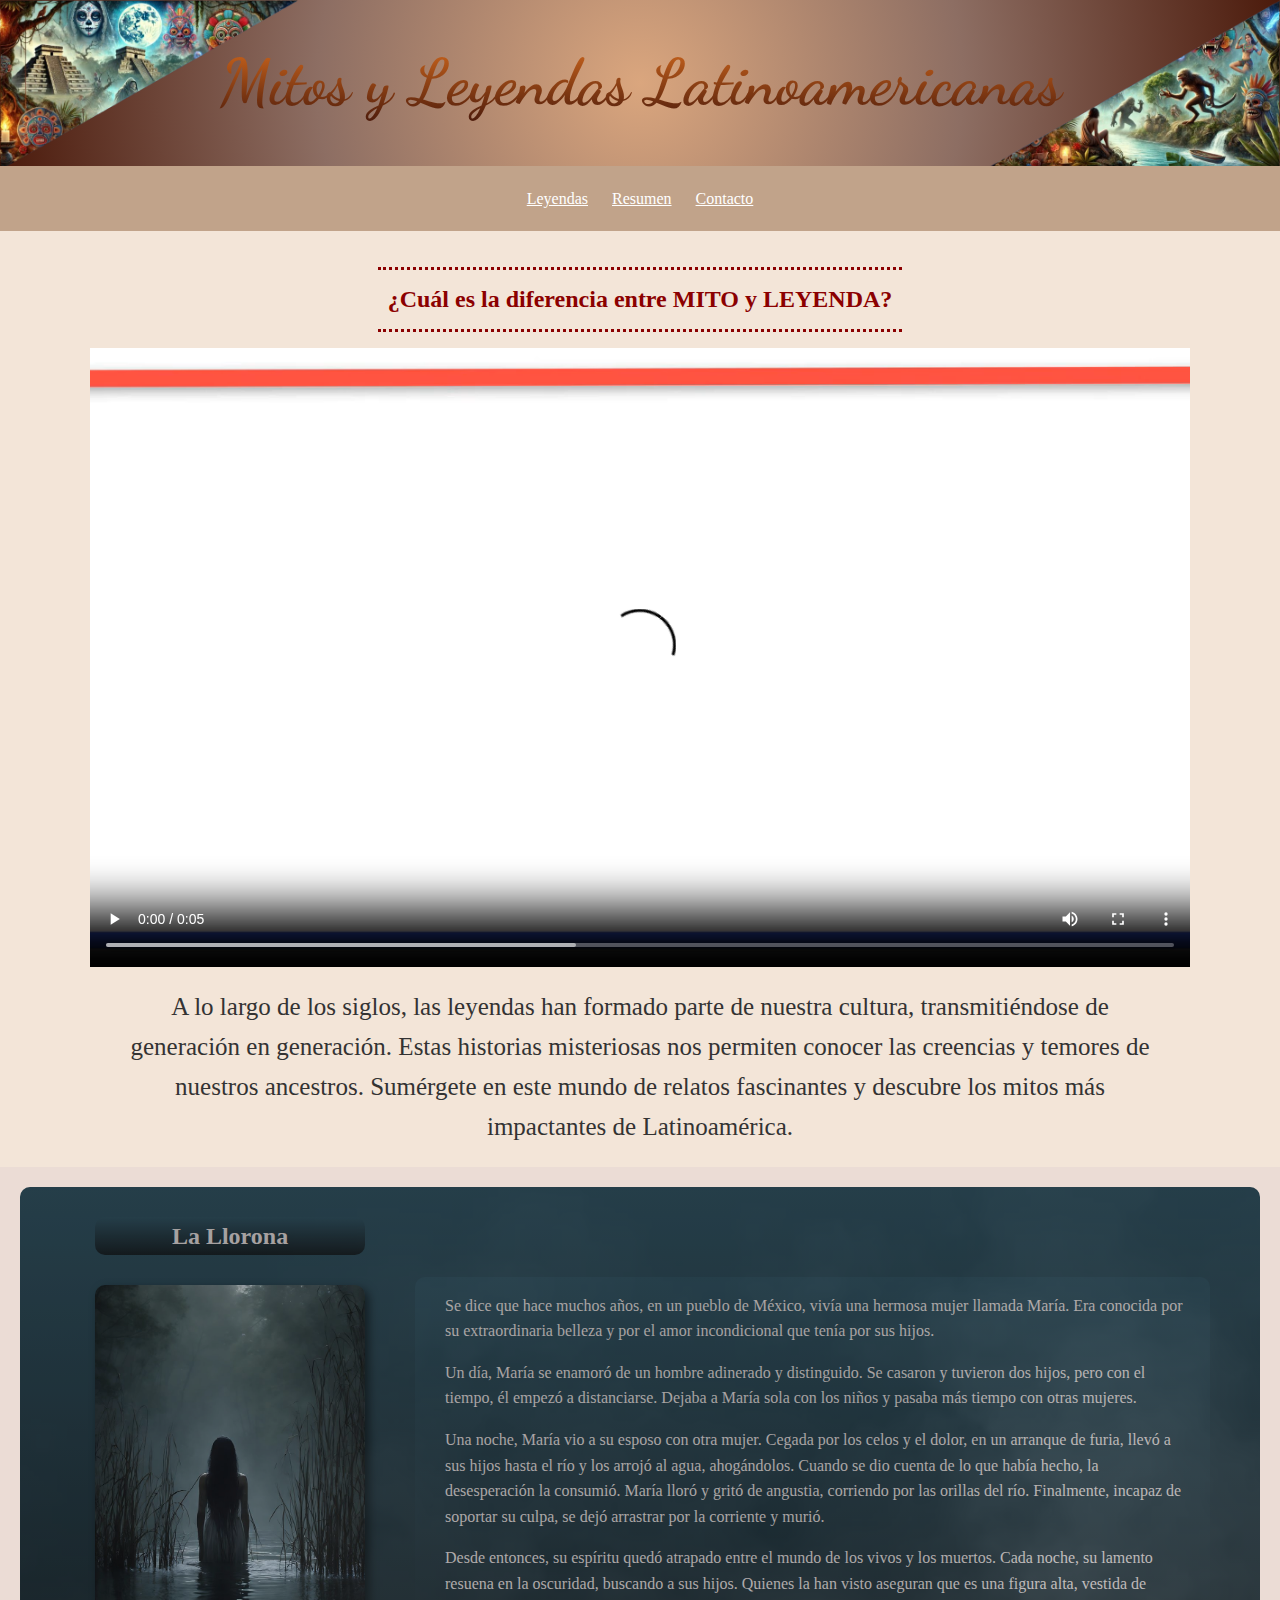
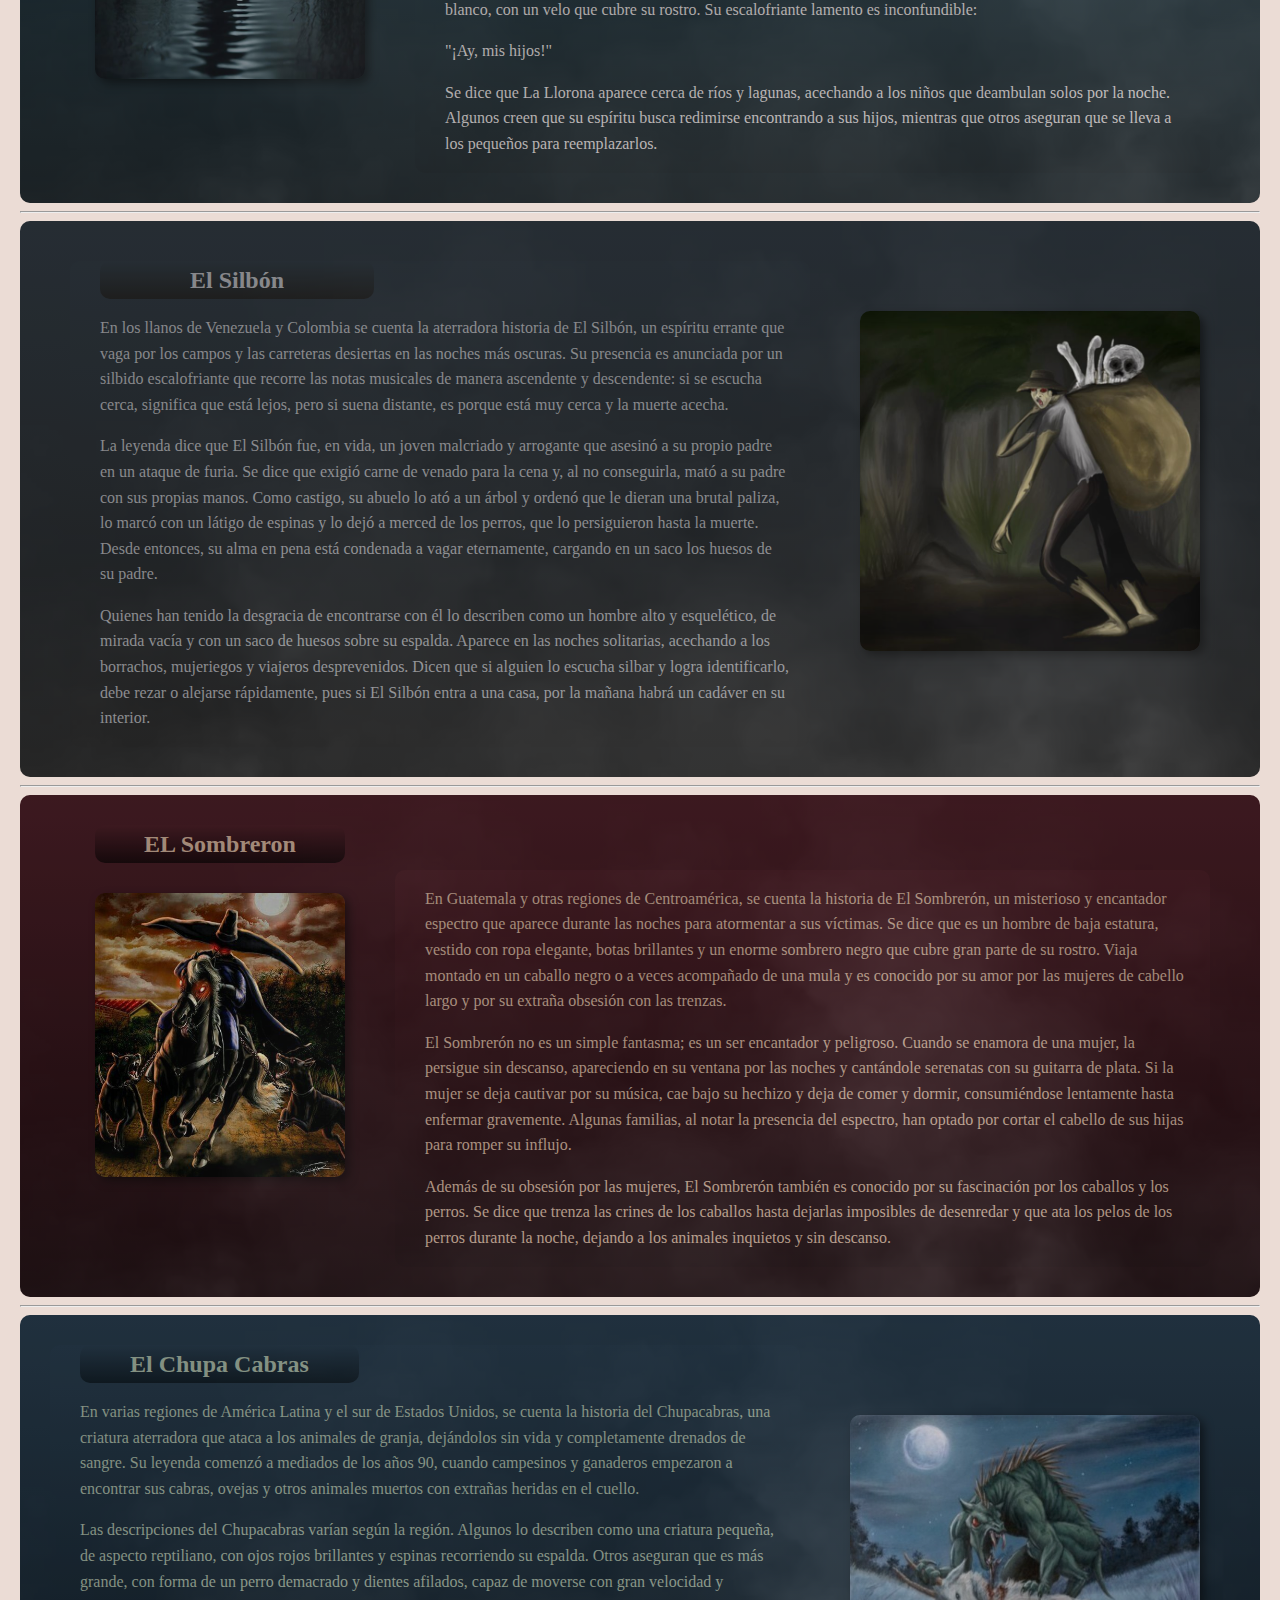
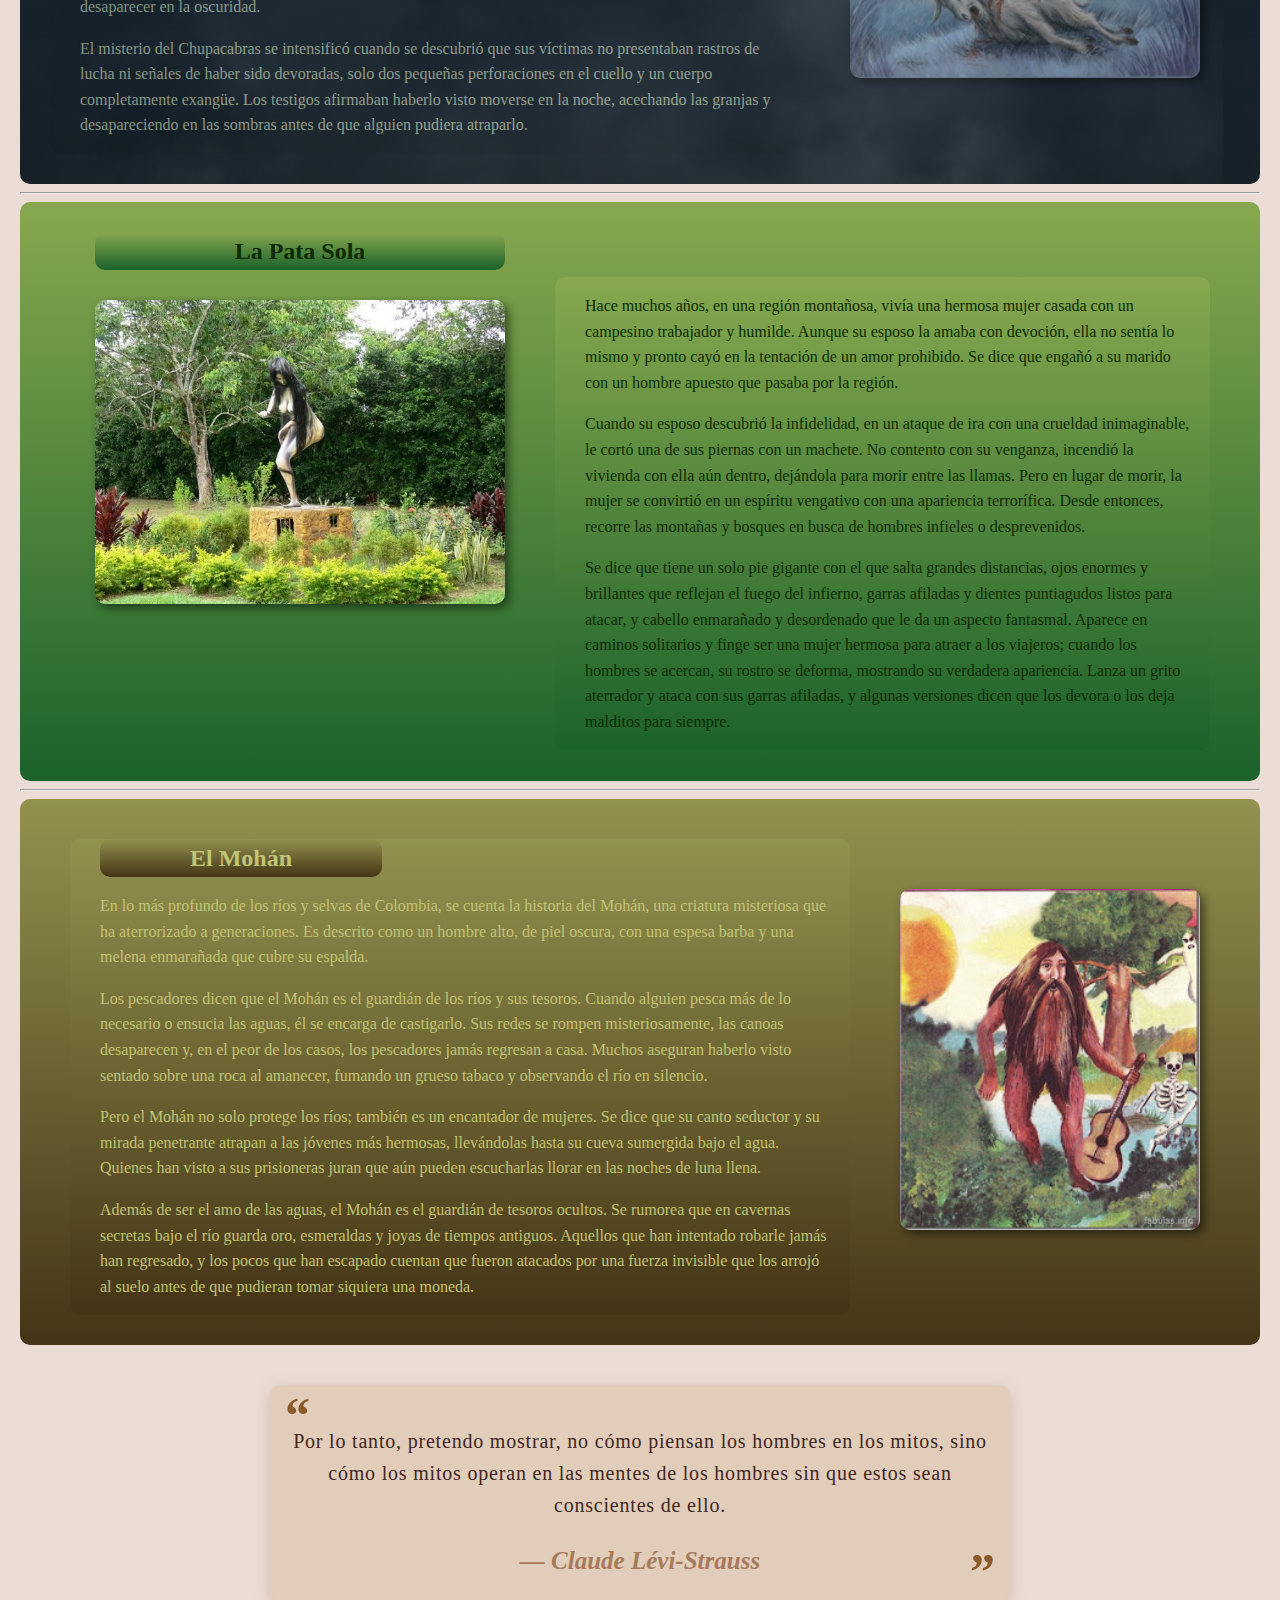
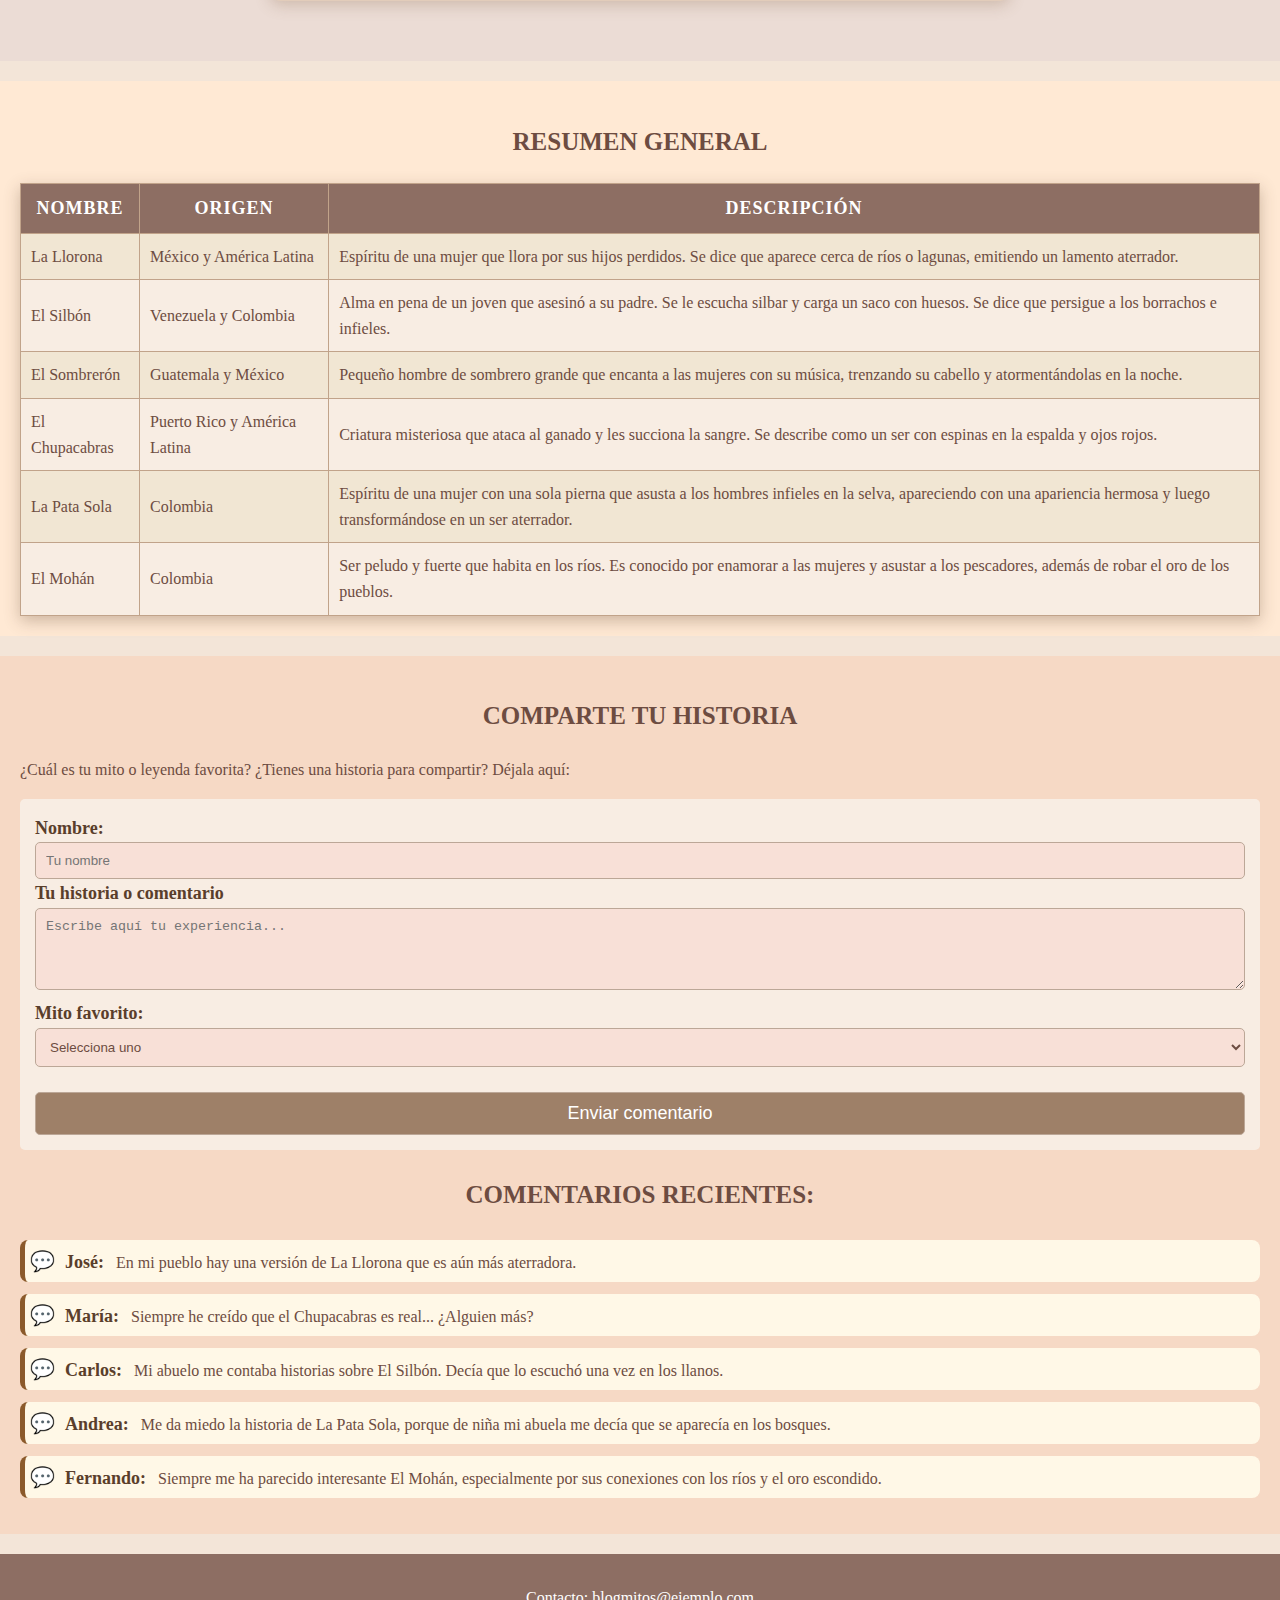
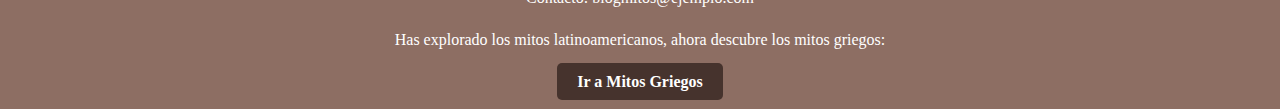
<file: Mi_Blog/index.html>
<!DOCTYPE html>
<html lang="es">

<head>
    <meta charset="UTF-8">
    <meta name="viewport" content="width=device-width, initial-scale=1.0">
    <title>Blog de Mitos y Leyendas</title>
    <link rel="icon" type="image/png" href="images/favicon-32x32.png" sizes="32x32">
    <link rel="icon" type="image/png" href="images/favicon-16x16.png" sizes="16x16">
    <link rel="icon" type="image/png" href="images/android-chrome-192x192.png" sizes="192x192">
    <link rel="icon" type="image/png" href="images/android-chrome-512x512.png" sizes="512x512">
    <link rel="shortcut icon" href="images/favicon.ico">
    <link rel="apple-touch-icon" sizes="180x180" href="images/apple-touch-icon.png">
    <link rel="manifest" href="images/site.webmanifest">
    
    <link rel="stylesheet" href="css/estilos.css">
</head>

<body>
    <!-- Cabecera con título del blog -->
    <header>
        <img src="images/titulo1.png" alt="" class="imagen-titulo">
        <h1>Mitos y Leyendas Latinoamericanas</h1>
        <img src="images/titulo2.png" alt="" class="imagen-titulo">
    </header>

    <!-- Barra de navegación -->
    <nav>
        <a href="#mitos">Leyendas</a>
        <a href="#tabla-mitos">Resumen</a>
        <a href="#contacto">Contacto</a>
    </nav>

    <!-- Contenido principal -->
    <main>

         <!-- Video introductorio -->
         <div class="mitos__video">
            <h1 class="mitos__titulo">¿Cuál es la diferencia entre MITO y LEYENDA?</h1>
            <video src="video/¿Cuál es la diferencia entre MITO y LEYENDA_.mp4" width="1100" controls></video>
        </div>

        <!-- Párrafo introductorio -->
        <p class="mitos__intro">
            A lo largo de los siglos, las leyendas han formado parte de nuestra cultura, transmitiéndose de generación en generación.
            Estas historias misteriosas nos permiten conocer las creencias y temores de nuestros ancestros.
            Sumérgete en este mundo de relatos fascinantes y descubre los mitos más impactantes de Latinoamérica.
        </p>

        <!-- Sección de mitos y leyendas -->
        <section id="mitos">

            <!-- Artículo: La Llorona -->
            <article class="articulo articulo--llorona">
                <div>
                    <h2 class="articulo__titulo--llorona">La Llorona</h2>
                    <img src="images/la llorona.jpg" alt="Imagen de La Llorona" class="articulo__imagen--llorona">
                </div>
                <div class="articulo__texto--llorona">
                    <p>Se dice que hace muchos años, en un pueblo de México, vivía una hermosa mujer llamada María. Era
                        conocida por su extraordinaria belleza y por el amor incondicional que tenía por sus hijos.</p>
                    <p>Un día, María se enamoró de un hombre adinerado y distinguido. Se casaron y tuvieron dos hijos,
                        pero con el tiempo, él empezó a distanciarse. Dejaba a María sola con los niños y pasaba más
                        tiempo con otras mujeres.</p>
                    <p>Una noche, María vio a su esposo con otra mujer. Cegada por los celos y el dolor, en un arranque
                        de furia, llevó a sus hijos hasta el río y los arrojó al agua, ahogándolos. Cuando se dio cuenta
                        de lo que había hecho, la desesperación la consumió. María lloró y gritó de angustia, corriendo
                        por las orillas del río. Finalmente, incapaz de soportar su culpa, se dejó arrastrar por la
                        corriente y murió.</p>
                    <p>Desde entonces, su espíritu quedó atrapado entre el mundo de los vivos y los muertos. Cada noche,
                        su lamento resuena en la oscuridad, buscando a sus hijos. Quienes la han visto aseguran que es
                        una figura alta, vestida de blanco, con un velo que cubre su rostro. Su escalofriante lamento es
                        inconfundible:</p>
                    <p>"¡Ay, mis hijos!"</p>
                    <p>Se dice que La Llorona aparece cerca de ríos y lagunas, acechando a los niños que deambulan solos
                        por la noche. Algunos creen que su espíritu busca redimirse encontrando a sus hijos, mientras
                        que otros aseguran que se lleva a los pequeños para reemplazarlos.</p>
                </div>
                <div class="articulo__niebla"></div>
            </article>

            <hr>

            <!-- Artículo: El Silbón -->
            <article class="articulo articulo--silbon">
                <div class="articulo__texto--silbon">
                    <h2 class="articulo__titulo--silbon">El Silbón</h2>
                    <p>En los llanos de Venezuela y Colombia se cuenta la aterradora historia de El Silbón, un espíritu errante que 
                        vaga por los campos y las carreteras desiertas en las noches más oscuras. Su presencia es anunciada por un 
                        silbido escalofriante que recorre las notas musicales de manera ascendente y descendente: si se escucha cerca, 
                        significa que está lejos, pero si suena distante, es porque está muy cerca y la muerte acecha.</p>  
                    <p>La leyenda dice que El Silbón fue, en vida, un joven malcriado y arrogante que asesinó a su propio padre en un 
                        ataque de furia. Se dice que exigió carne de venado para la cena y, al no conseguirla, mató a su padre con sus 
                        propias manos. Como castigo, su abuelo lo ató a un árbol y ordenó que le dieran una brutal paliza, lo marcó con 
                        un látigo de espinas y lo dejó a merced de los perros, que lo persiguieron hasta la muerte. Desde entonces, su 
                        alma en pena está condenada a vagar eternamente, cargando en un saco los huesos de su padre.</p>  
                    <p>Quienes han tenido la desgracia de encontrarse con él lo describen como un hombre alto y esquelético, de mirada vacía 
                        y con un saco de huesos sobre su espalda. Aparece en las noches solitarias, acechando a los borrachos, mujeriegos y 
                        viajeros desprevenidos. Dicen que si alguien lo escucha silbar y logra identificarlo, debe rezar o alejarse rápidamente, 
                        pues si El Silbón entra a una casa, por la mañana habrá un cadáver en su interior.</p>  
                </div>
                <div>
                    <img src="images/el silbon.jpg" alt="Imagen del silbon" class="articulo__imagen--silbon">
                </div>
                <div class="articulo__niebla"></div>
            </article>
            <hr>

            <article class="articulo articulo--sombreron">
                <div>
                    <h2 class="articulo__titulo--sombreron">EL Sombreron</h2>
                    <img src="images/El Sombreron.jpg" alt="Imagen del Sombreron" class="articulo__imagen--sombreron">
                </div>
                <div class="articulo__texto--sombreron">
                    <p>En Guatemala y otras regiones de Centroamérica, se cuenta la historia de El Sombrerón, un misterioso y encantador espectro 
                        que aparece durante las noches para atormentar a sus víctimas. Se dice que es un hombre de baja estatura, vestido con ropa 
                        elegante, botas brillantes y un enorme sombrero negro que cubre gran parte de su rostro. Viaja montado en un caballo negro o 
                        a veces acompañado de una mula y es conocido por su amor por las mujeres de cabello largo y por su extraña obsesión con las trenzas.</p>  
                    <p>El Sombrerón no es un simple fantasma; es un ser encantador y peligroso. Cuando se enamora de una mujer, la persigue sin descanso, 
                        apareciendo en su ventana por las noches y cantándole serenatas con su guitarra de plata. Si la mujer se deja cautivar por su música, 
                        cae bajo su hechizo y deja de comer y dormir, consumiéndose lentamente hasta enfermar gravemente. Algunas familias, al notar la 
                        presencia del espectro, han optado por cortar el cabello de sus hijas para romper su influjo.</p>  
                    <p>Además de su obsesión por las mujeres, El Sombrerón también es conocido por su fascinación por los caballos y los perros. Se dice 
                        que trenza las crines de los caballos hasta dejarlas imposibles de desenredar y que ata los pelos de los perros durante la noche, 
                        dejando a los animales inquietos y sin descanso.</p>  
                </div>
                <div class="articulo__niebla"></div>
            </article>
            <hr>

            <article class="articulo articulo--chupacabras">
                <div class="articulo__texto--chupacabras">
                    <h2 class="articulo__titulo--chupacabras">El Chupa Cabras</h2>
                    <p>En varias regiones de América Latina y el sur de Estados Unidos, se cuenta la historia del Chupacabras, 
                        una criatura aterradora que ataca a los animales de granja, dejándolos sin vida y completamente drenados 
                        de sangre. Su leyenda comenzó a mediados de los años 90, cuando campesinos y ganaderos empezaron a encontrar 
                        sus cabras, ovejas y otros animales muertos con extrañas heridas en el cuello.</p>  
                    <p>Las descripciones del Chupacabras varían según la región. Algunos lo describen como una criatura pequeña, de 
                        aspecto reptiliano, con ojos rojos brillantes y espinas recorriendo su espalda. Otros aseguran que es más grande, 
                        con forma de un perro demacrado y dientes afilados, capaz de moverse con gran velocidad y desaparecer en la oscuridad.</p>  
                    <p>El misterio del Chupacabras se intensificó cuando se descubrió que sus víctimas no presentaban rastros de lucha ni 
                        señales de haber sido devoradas, solo dos pequeñas perforaciones en el cuello y un cuerpo completamente exangüe. Los 
                        testigos afirmaban haberlo visto moverse en la noche, acechando las granjas y desapareciendo en las sombras antes de 
                        que alguien pudiera atraparlo.</p>  
                </div>
                <div>
                    <img src="images/chupa-cabras.jpeg" alt="Imagen del chupa cabras" class="articulo__imagen--chupacabras">
                </div>
                <div class="articulo__niebla"></div>
            </article>
            <hr>

            <article class="articulo articulo--patasola">
                <div>
                    <h2 class="articulo__titulo--patasola">La Pata Sola</h2>
                    <img src="images/la patasola.jpg" alt="Imagen de la Pata Sola" class="articulo__imagen--patasola">
                </div>
                <div class="articulo__texto--patasola">
                    <p>Hace muchos años, en una región montañosa, vivía una hermosa mujer casada con un campesino trabajador 
                        y humilde. Aunque su esposo la amaba con devoción, ella no sentía lo mismo y pronto cayó en la 
                        tentación de un amor prohibido. Se dice que engañó a su marido con un hombre apuesto que pasaba por 
                        la región.</p>
                    <p>Cuando su esposo descubrió la infidelidad, en un ataque de ira con una crueldad inimaginable, le cortó 
                        una de sus piernas con un machete. No contento con su venganza, incendió la vivienda con ella aún 
                        dentro, dejándola para morir entre las llamas. Pero en lugar de morir, la mujer se convirtió en
                        un espíritu vengativo con una apariencia terrorífica. Desde entonces, recorre las montañas y bosques
                        en busca de hombres infieles o desprevenidos.</p>
                    <p>Se dice que tiene un solo pie gigante con el que salta grandes distancias, ojos enormes y brillantes
                        que reflejan el fuego del infierno, garras afiladas y dientes puntiagudos listos para atacar, y
                        cabello enmarañado y desordenado que le da un aspecto fantasmal. Aparece en caminos solitarios y
                        finge ser una mujer hermosa para atraer a los viajeros; cuando los hombres se acercan, su rostro se
                        deforma, mostrando su verdadera apariencia. Lanza un grito aterrador y ataca con sus garras
                        afiladas, y algunas versiones dicen que los devora o los deja malditos para siempre.</p>
                </div>
            </article>
            <hr>

            <article class="articulo articulo--mohan">
                <div class="articulo__texto--mohan">
                    <h2 class="articulo__titulo--mohan">El Mohán</h2>
                    <p>En lo más profundo de los ríos y selvas de Colombia, se cuenta la historia del Mohán, una criatura misteriosa 
                        que ha aterrorizado a generaciones. Es descrito como un hombre alto, de piel oscura, con una espesa barba y 
                        una melena enmarañada que cubre su espalda.</p> 
                    <p>Los pescadores dicen que el Mohán es el guardián de los ríos y sus tesoros. Cuando alguien pesca más de lo 
                        necesario o ensucia las aguas, él se encarga de castigarlo. Sus redes se rompen misteriosamente, las canoas 
                        desaparecen y, en el peor de los casos, los pescadores jamás regresan a casa. Muchos aseguran haberlo visto 
                        sentado sobre una roca al amanecer, fumando un grueso tabaco y observando el río en silencio.</p> 
                    <p>Pero el Mohán no solo protege los ríos; también es un encantador de mujeres. Se dice que su canto seductor y 
                        su mirada penetrante atrapan a las jóvenes más hermosas, llevándolas hasta su cueva sumergida bajo el agua. 
                        Quienes han visto a sus prisioneras juran que aún pueden escucharlas llorar en las noches de luna llena.</p> 
                    <p>Además de ser el amo de las aguas, el Mohán es el guardián de tesoros ocultos. Se rumorea que en cavernas 
                        secretas bajo el río guarda oro, esmeraldas y joyas de tiempos antiguos. Aquellos que han intentado robarle 
                        jamás han regresado, y los pocos que han escapado cuentan que fueron atacados por una fuerza invisible que 
                        los arrojó al suelo antes de que pudieran tomar siquiera una moneda.</p> 
                </div>
                <div>
                    <img src="images/El mohan.jpg" alt="Imagen del Mohan" class="articulo__imagen--mohan">
                </div>
            </article>

            <blockquote class="mitos__cita">
                <p>Por lo tanto, pretendo mostrar, no cómo piensan los hombres en los mitos, sino cómo los mitos operan en las mentes de los hombres sin que estos sean conscientes de ello.</p>
                <cite>— Claude Lévi-Strauss</cite>
            </blockquote>            
        </section>

        <!-- Sección de resumen -->
        <section id="tabla-mitos">
            <h2>Resumen general</h2>
            <table>
                <tr>
                    <th>Nombre</th>
                    <th>Origen</th>
                    <th>Descripción</th>
                </tr>
                <tr>
                    <td>La Llorona</td>
                    <td>México y América Latina</td>
                    <td>Espíritu de una mujer que llora por sus hijos perdidos. Se dice que aparece cerca de ríos o lagunas, emitiendo un lamento aterrador.</td>
                </tr>
                <tr>
                    <td>El Silbón</td>
                    <td>Venezuela y Colombia</td>
                    <td>Alma en pena de un joven que asesinó a su padre. Se le escucha silbar y carga un saco con huesos. Se dice que persigue a los borrachos e infieles.</td>
                </tr>
                <tr>
                    <td>El Sombrerón</td>
                    <td>Guatemala y México</td>
                    <td>Pequeño hombre de sombrero grande que encanta a las mujeres con su música, trenzando su cabello y atormentándolas en la noche.</td>
                </tr>
                <tr>
                    <td>El Chupacabras</td>
                    <td>Puerto Rico y América Latina</td>
                    <td>Criatura misteriosa que ataca al ganado y les succiona la sangre. Se describe como un ser con espinas en la espalda y ojos rojos.</td>
                </tr>
                <tr>
                    <td>La Pata Sola</td>
                    <td>Colombia</td>
                    <td>Espíritu de una mujer con una sola pierna que asusta a los hombres infieles en la selva, apareciendo con una apariencia hermosa y luego transformándose en un ser aterrador.</td>
                </tr>
                <tr>
                    <td>El Mohán</td>
                    <td>Colombia</td>
                    <td>Ser peludo y fuerte que habita en los ríos. Es conocido por enamorar a las mujeres y asustar a los pescadores, además de robar el oro de los pueblos.</td>
                </tr>
            </table>
        </section>
    </main>

    <section id="comentarios">
        <h2>Comparte tu historia</h2>
        <p>¿Cuál es tu mito o leyenda favorita? ¿Tienes una historia para compartir? Déjala aquí:</p>

        <form action="#">
            <strong>Nombre:<input type="text" name="nombre" id="nombre" placeholder="Tu nombre">
            Tu historia o comentario<textarea name="comentario" id="comentario" rows="4" placeholder="Escribe aquí tu experiencia..."></textarea>
            Mito favorito:</strong>
            <select id="mito-favorito" name="mito-favorito">
                <option value="">Selecciona uno</option>
                <option value="flex-la-llorona">La Llorona</option>
                <option value="flex-el-silbon">El Silbón</option>
                <option value="flex-el-sombreron">El Sombrerón</option>
                <option value="flex-chupa-cabras">El Chupacabras</option>
                <option value="flex-pata-sola">La Pata Sola</option>
                <option value="flex-el-mohan">El Mohán</option>
            </select><br><br>

            <input type="submit" value="Enviar comentario">
        </form>

        <h3>Comentarios recientes:</h3>
        <ul>
            <li><strong>José:</strong> En mi pueblo hay una versión de La Llorona que es aún más aterradora.</li>
            <li><strong>María:</strong> Siempre he creído que el Chupacabras es real... ¿Alguien más?</li>
            <li><strong>Carlos:</strong> Mi abuelo me contaba historias sobre El Silbón. Decía que lo escuchó una vez en los llanos.</li>
            <li><strong>Andrea:</strong> Me da miedo la historia de La Pata Sola, porque de niña mi abuela me decía que se aparecía en los bosques.</li>
            <li><strong>Fernando:</strong> Siempre me ha parecido interesante El Mohán, especialmente por sus conexiones con los ríos y el oro escondido.</li>
        </ul>
    </section>

    <!-- Pie de página con información de contacto -->
    <footer id="contacto">
        <p>Contacto: blogmitos@ejemplo.com</p>
        <p>Has explorado los mitos latinoamericanos, ahora descubre los mitos griegos:</p>
        <a href="index1.html">Ir a Mitos Griegos</a>
    </footer>
</body>
</html>
</file>
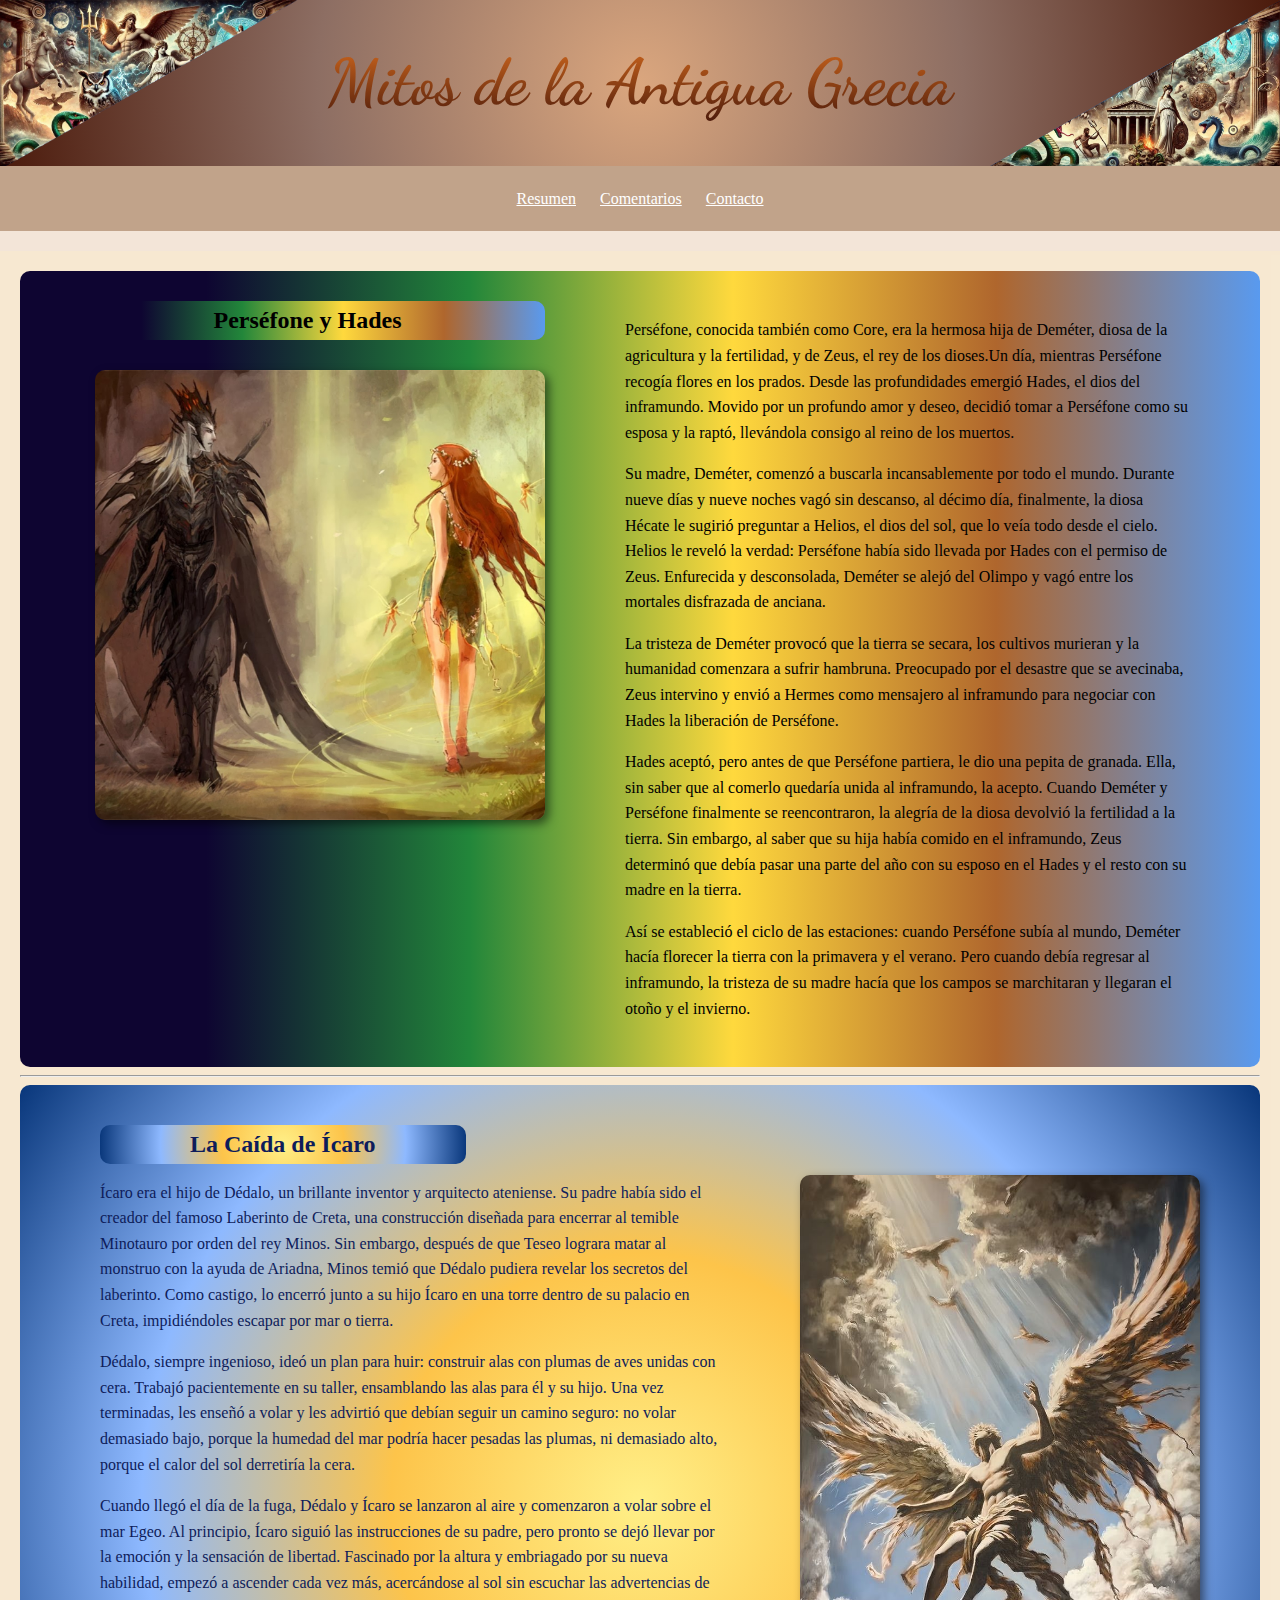
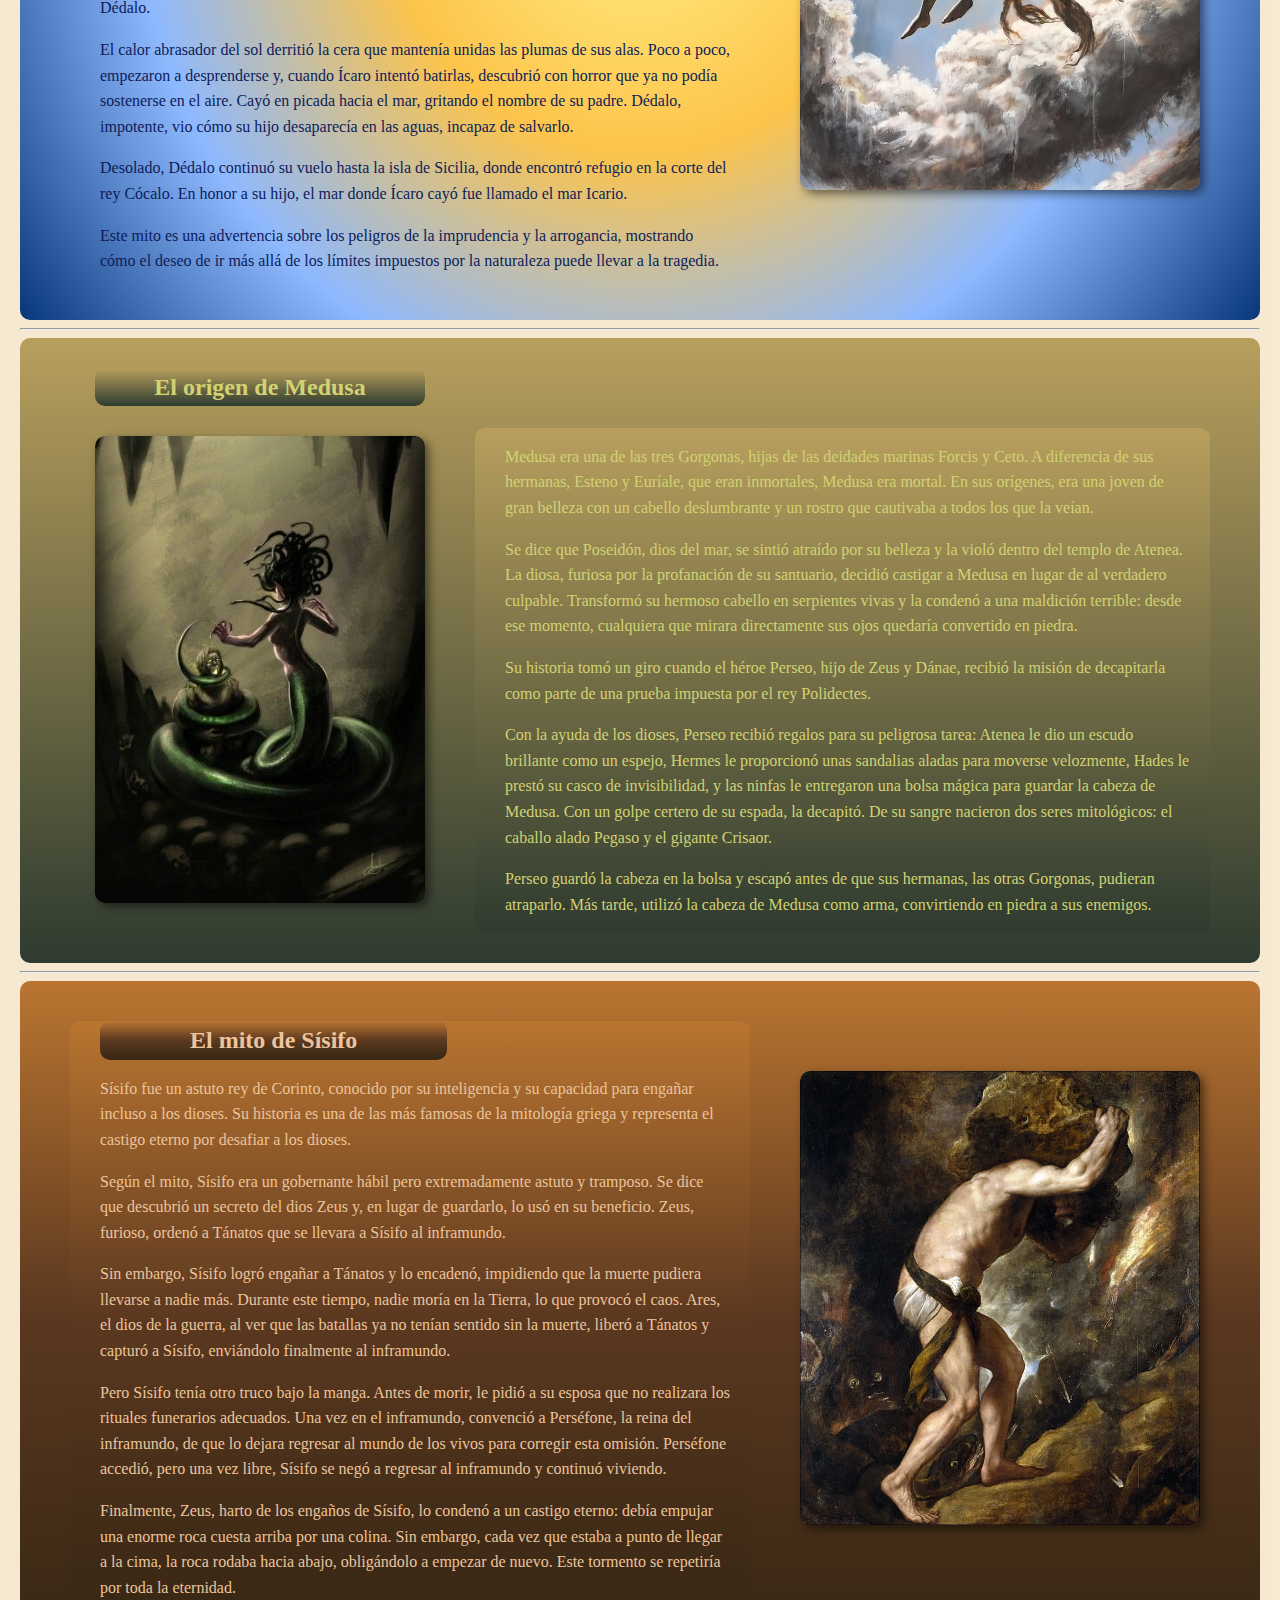
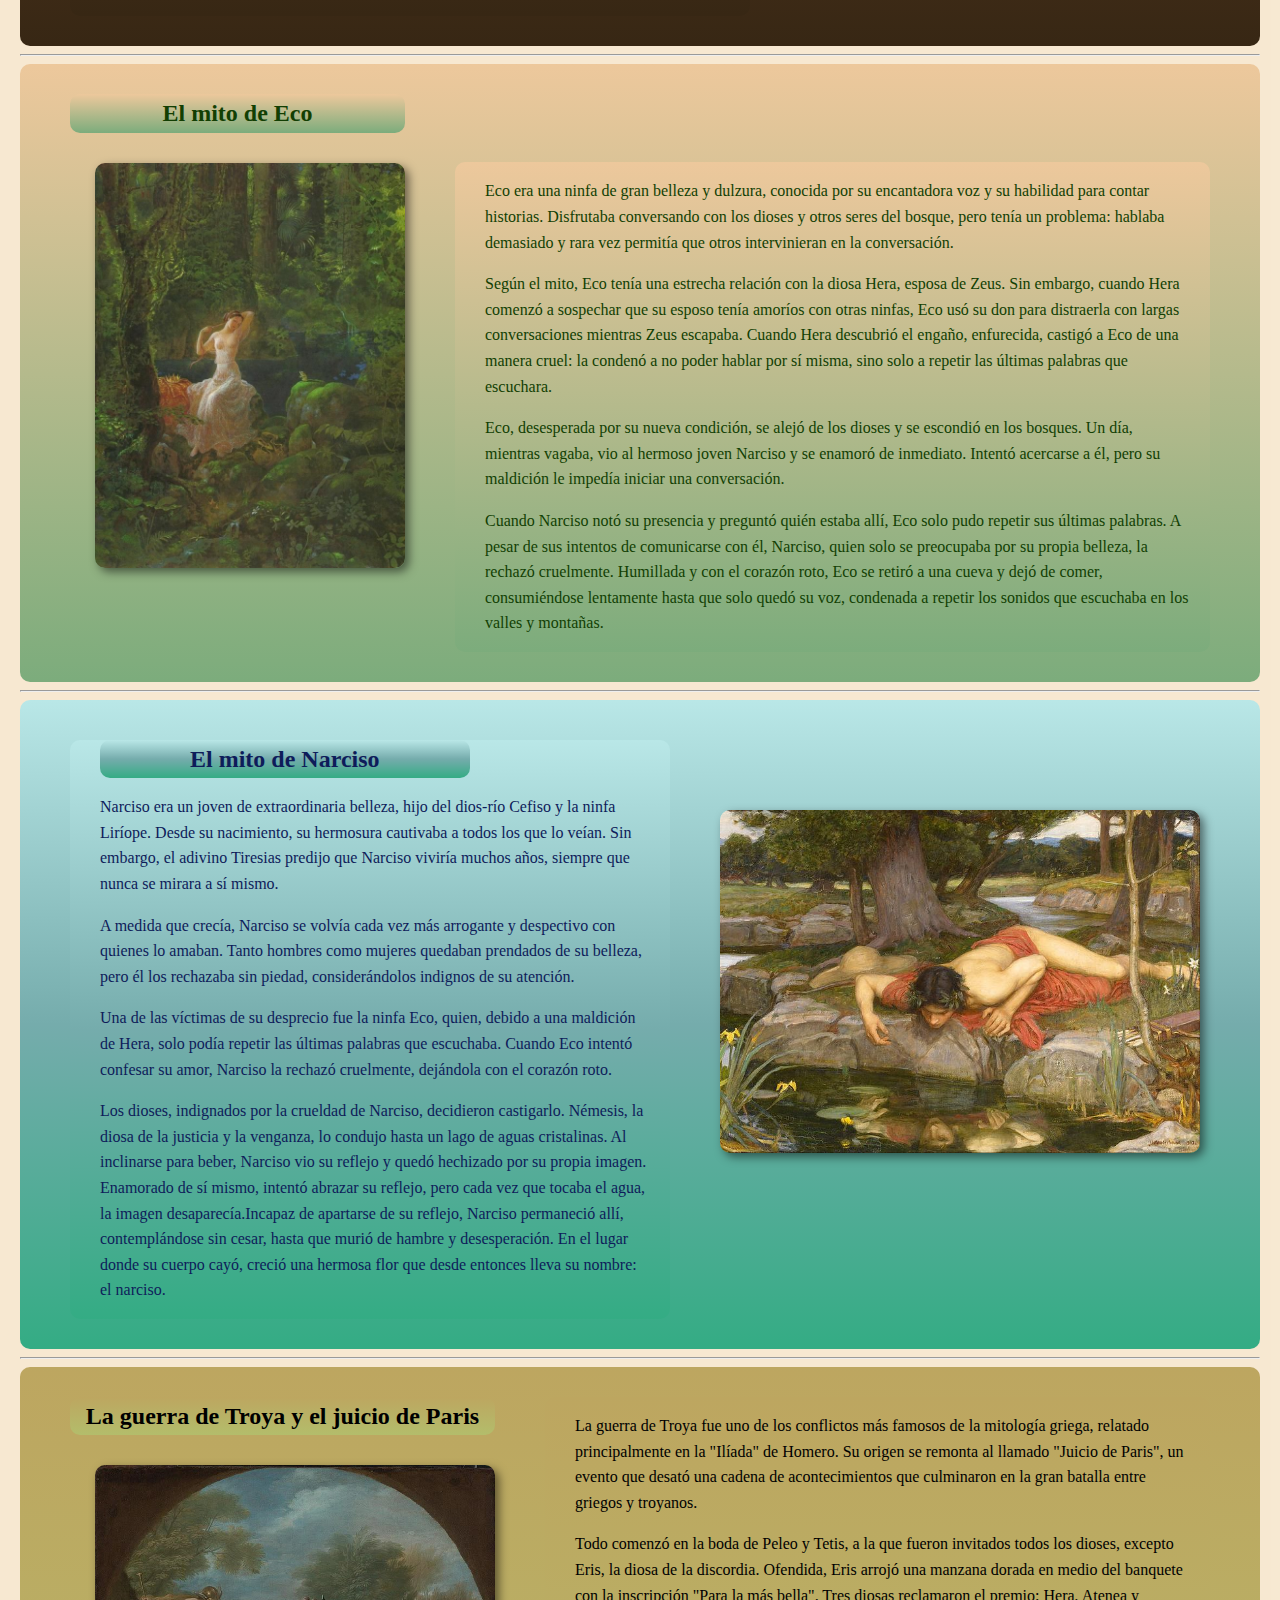
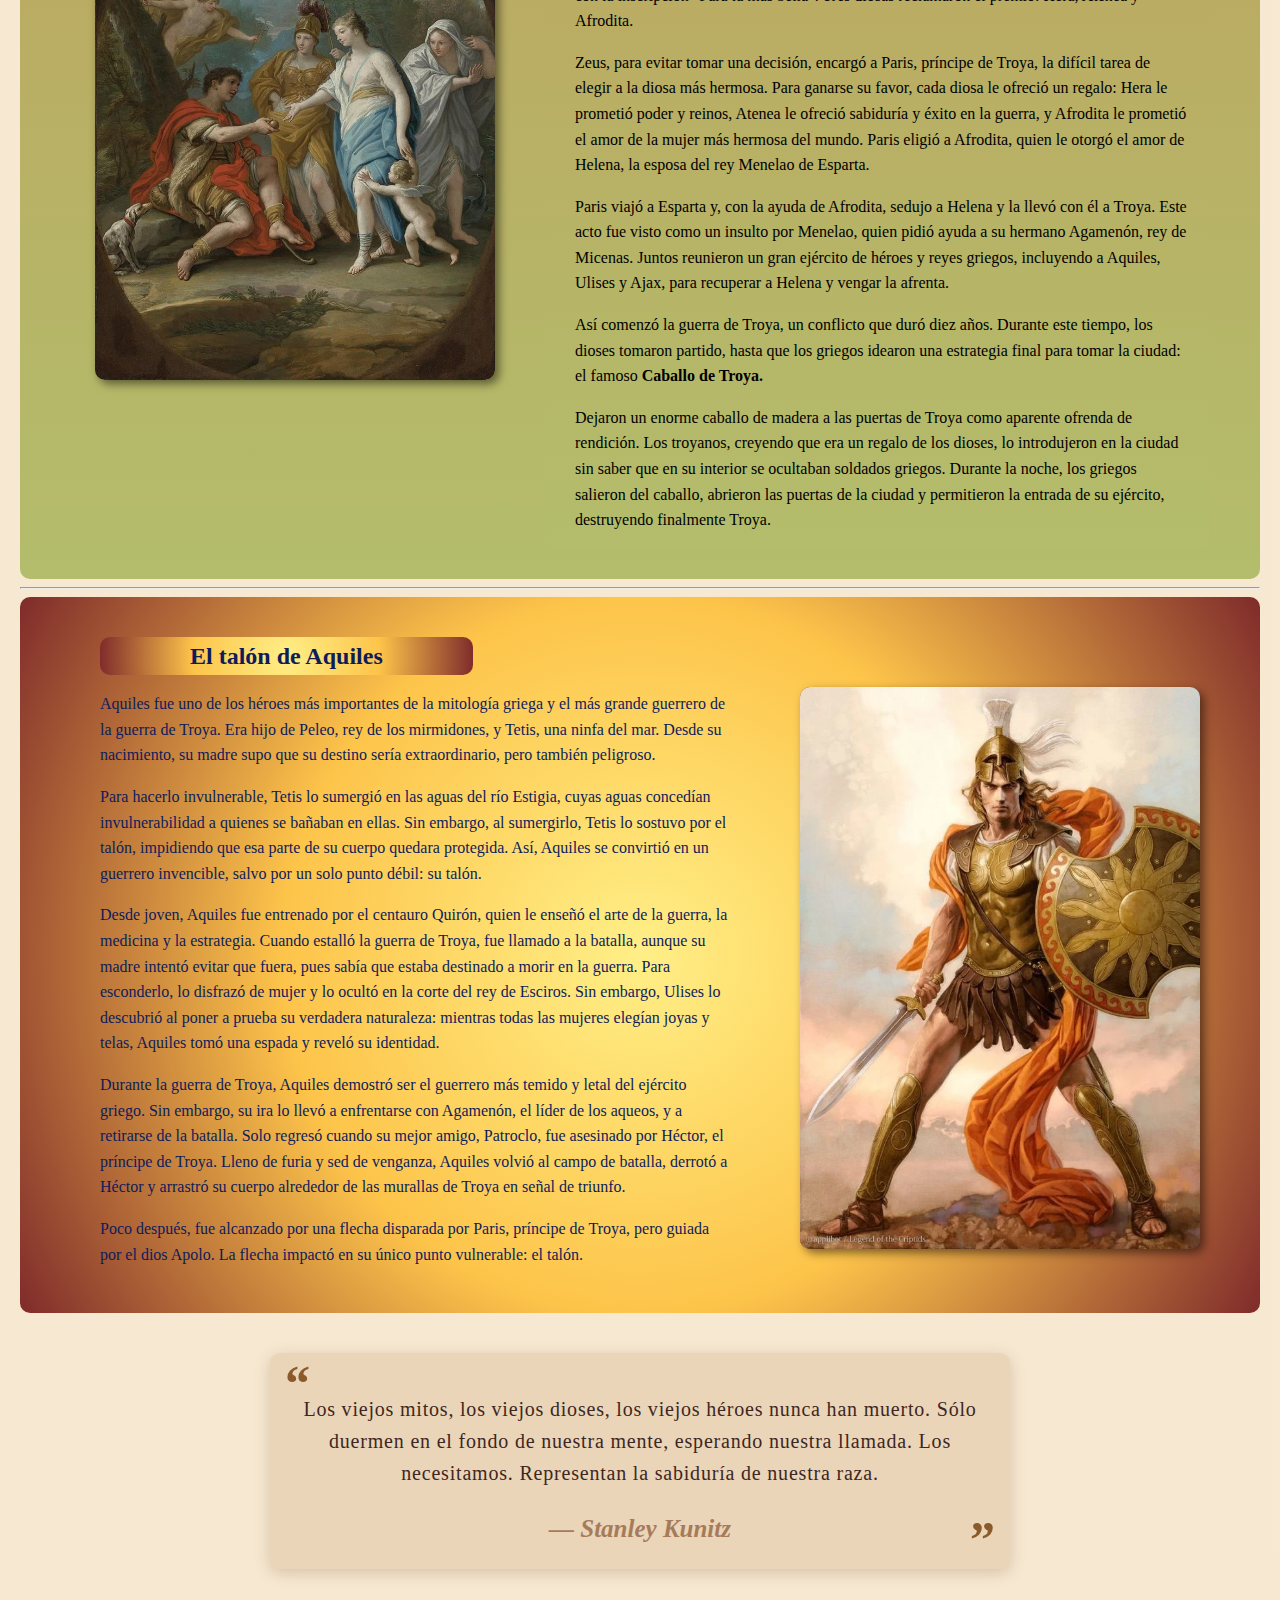
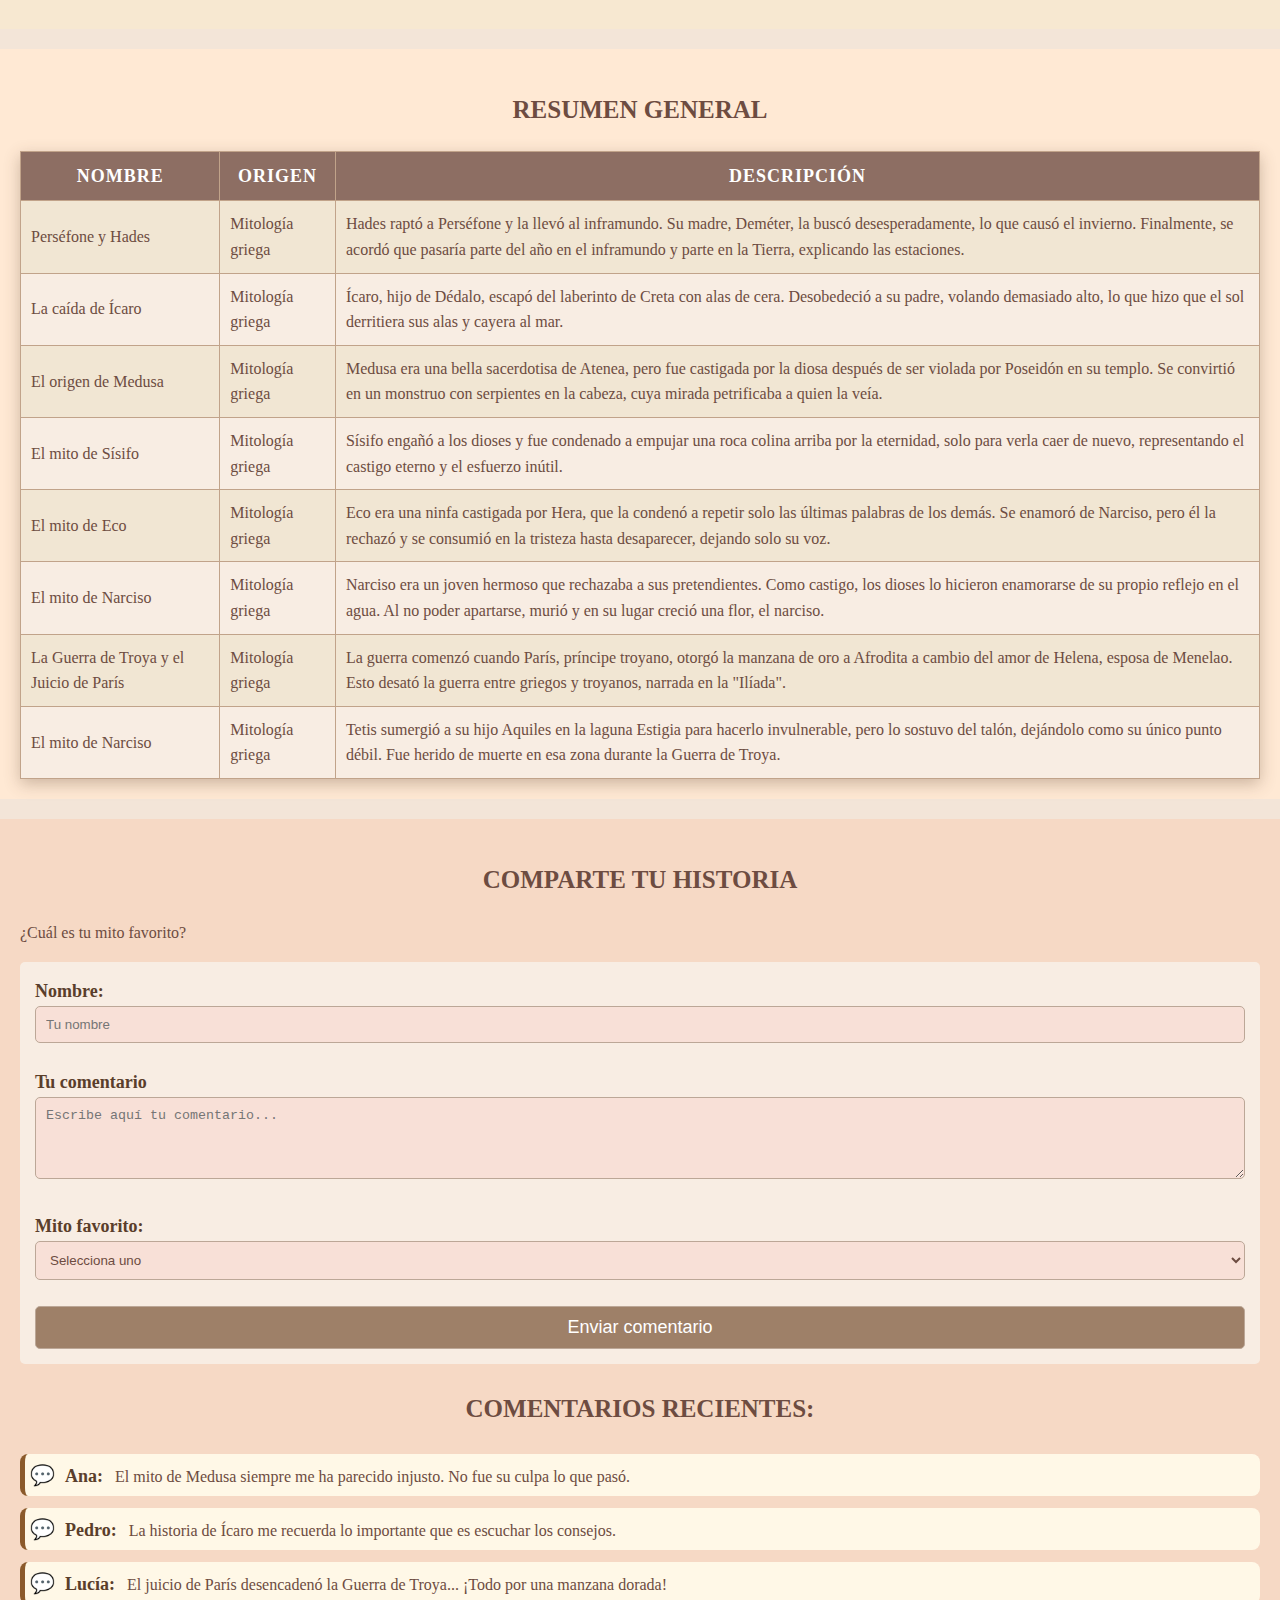
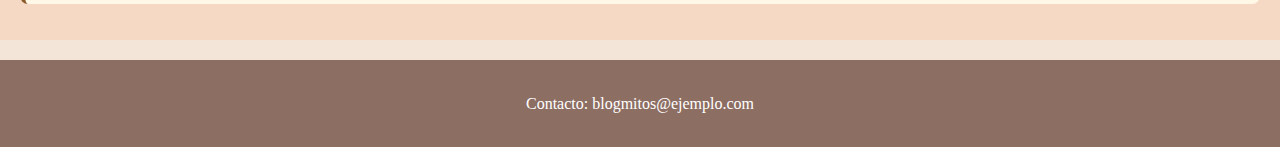
<file: Mi_Blog/index1.html>
<!DOCTYPE html>
<html lang="en">
<head>
    <meta charset="UTF-8">
    <meta name="viewport" content="width=device-width, initial-scale=1.0">
    <link rel="icon" type="image/png" href="images/favicon-32x32.png" sizes="32x32">
    <link rel="icon" type="image/png" href="images/favicon-16x16.png" sizes="16x16">
    <link rel="icon" type="image/png" href="images/android-chrome-192x192.png" sizes="192x192">
    <link rel="icon" type="image/png" href="images/android-chrome-512x512.png" sizes="512x512">
    <link rel="shortcut icon" href="images/favicon.ico">
    <link rel="apple-touch-icon" sizes="180x180" href="images/apple-touch-icon.png">
    <link rel="manifest" href="images/site.webmanifest">
    <title>Blog de Mitos y Leyendas</title>

    <link rel="stylesheet" href="css/estilos.css">
</head>
<body>
    <!-- Cabecera con título del blog -->
    <header>
        <img src="images/titulo3.png" alt="" class="imagen-titulo">
        <h1>Mitos de la Antigua Grecia</h1>
        <img src="images/titulo4.png" alt="" class="imagen-titulo">
    </header>

    <!-- Barra de navegación -->
    <nav>
        <a href="#tabla-mitos">Resumen</a>
        <a href="#comentarios">Comentarios</a>
        <a href="#contacto">Contacto</a>
    </nav>

    <div class="particle" style="top: 50px; left: 100px;"></div>
    <div class="particle" style="top: 200px; left: 300px;"></div>

    
    <!-- Contenido principal -->
    <main>
        <!-- Sección de mitología griega -->
        <section id="mitologia-griega">

            <article class="articulo articulo--persefonehades">
                <div>
                    <h2 class="articulo__titulo--persefonehades">Perséfone y Hades</h2>
                    <img src="images/Persefone y Hades.jpg" alt="Imagen de Persefone y Hades" class="articulo__imagen--persefonehades">
                </div>
                <div class="articulo__texto--persefonehades">                    
                    <p>Perséfone, conocida también como Core, era la hermosa hija de Deméter, diosa de la agricultura y la fertilidad, 
                        y de Zeus, el rey de los dioses.Un día, mientras Perséfone recogía flores en los prados. Desde las profundidades 
                        emergió Hades, el dios del inframundo. Movido por un profundo amor y deseo, decidió tomar a Perséfone como su 
                        esposa y la raptó, llevándola consigo al reino de los muertos.</p>
                    <p>Su madre, Deméter, comenzó a buscarla incansablemente por todo el mundo. Durante nueve días y nueve noches vagó 
                        sin descanso, al décimo día, finalmente, la diosa Hécate le sugirió preguntar a Helios, el dios del sol, que lo 
                        veía todo desde el cielo. Helios le reveló la verdad: Perséfone había sido llevada por Hades con el permiso de Zeus. 
                        Enfurecida y desconsolada, Deméter se alejó del Olimpo y vagó entre los mortales disfrazada de anciana.</p>
                    <p>La tristeza de Deméter provocó que la tierra se secara, los cultivos murieran y la humanidad comenzara 
                        a sufrir hambruna. Preocupado por el desastre que se avecinaba, Zeus intervino y envió a Hermes como mensajero al 
                        inframundo para negociar con Hades la liberación de Perséfone.</p>
                    <p>Hades aceptó, pero antes de que Perséfone partiera, le dio una pepita de granada. Ella, sin saber que al comerlo 
                        quedaría unida al inframundo, la acepto. Cuando Deméter y Perséfone finalmente se reencontraron, la alegría de la diosa 
                        devolvió la fertilidad a la tierra. Sin embargo, al saber que su hija había comido en el inframundo, Zeus determinó 
                        que debía pasar una parte del año con su esposo en el Hades y el resto con su madre en la tierra.</p>
                    <p>Así se estableció el ciclo de las estaciones: cuando Perséfone subía al mundo, Deméter hacía florecer la tierra con la 
                        primavera y el verano. Pero cuando debía regresar al inframundo, la tristeza de su madre hacía que los campos se 
                        marchitaran y llegaran el otoño y el invierno.</p>
                </div>
            </article>
            <hr>

            <article class="articulo articulo--icaro">
                <div class="articulo__texto--icaro">
                    <h2 class="articulo__titulo--icaro">La Caída de Ícaro</h2>
                    <p>Ícaro era el hijo de Dédalo, un brillante inventor y arquitecto ateniense. Su padre había sido el creador del famoso Laberinto 
                        de Creta, una construcción diseñada para encerrar al temible Minotauro por orden del rey Minos. Sin embargo, después de que 
                        Teseo lograra matar al monstruo con la ayuda de Ariadna, Minos temió que Dédalo pudiera revelar los secretos del laberinto. 
                        Como castigo, lo encerró junto a su hijo Ícaro en una torre dentro de su palacio en Creta, impidiéndoles escapar por mar o tierra.</p>
                    <p>Dédalo, siempre ingenioso, ideó un plan para huir: construir alas con plumas de aves unidas con cera. Trabajó pacientemente en su 
                        taller, ensamblando las alas para él y su hijo. Una vez terminadas, les enseñó a volar y les advirtió que debían seguir un camino seguro: 
                        no volar demasiado bajo, porque la humedad del mar podría hacer pesadas las plumas, ni demasiado alto, porque el calor del sol derretiría la cera.</p>
                    <p>Cuando llegó el día de la fuga, Dédalo y Ícaro se lanzaron al aire y comenzaron a volar sobre el mar Egeo. Al principio, Ícaro siguió 
                        las instrucciones de su padre, pero pronto se dejó llevar por la emoción y la sensación de libertad. Fascinado por la altura y embriagado 
                        por su nueva habilidad, empezó a ascender cada vez más, acercándose al sol sin escuchar las advertencias de Dédalo.</p>
                    <p>El calor abrasador del sol derritió la cera que mantenía unidas las plumas de sus alas. Poco a poco, empezaron a desprenderse y, cuando 
                        Ícaro intentó batirlas, descubrió con horror que ya no podía sostenerse en el aire. Cayó en picada hacia el mar, gritando el nombre de 
                        su padre. Dédalo, impotente, vio cómo su hijo desaparecía en las aguas, incapaz de salvarlo.</p>
                    <p>Desolado, Dédalo continuó su vuelo hasta la isla de Sicilia, donde encontró refugio en la corte del rey Cócalo. En honor a su hijo, 
                        el mar donde Ícaro cayó fue llamado el mar Icario.</p>
                    <p>Este mito es una advertencia sobre los peligros de la imprudencia y la arrogancia, mostrando cómo el deseo de ir más allá de los límites 
                        impuestos por la naturaleza puede llevar a la tragedia. </p>
                </div>
                <div>
                    <img src="images/icaro.jpg" alt="Imagen de Icaro" class="articulo__imagen--icaro">
                </div>
            </article>
            <hr>
            
            <article class="articulo articulo--medusa">
                <div>
                    <h2 class="articulo__titulo--medusa">El origen de Medusa</h2>
                    <img src="images/medusa.jpg" alt="Imagen de Medusa" class="articulo__imagen--medusa">
                </div>
                <div class="articulo__texto--medusa">                    
                    <p>Medusa era una de las tres Gorgonas, hijas de las deidades marinas Forcis y Ceto. A diferencia de sus hermanas, Esteno y Euríale, que eran 
                        inmortales, Medusa era mortal. En sus orígenes, era una joven de gran belleza con un cabello deslumbrante y un rostro que cautivaba a todos 
                        los que la veían.</p>  
                    <p>Se dice que Poseidón, dios del mar, se sintió atraído por su belleza y la violó dentro del templo de Atenea. La diosa, furiosa por la profanación
                         de su santuario, decidió castigar a Medusa en lugar de al verdadero culpable. Transformó su hermoso cabello en serpientes vivas y la condenó 
                         a una maldición terrible: desde ese momento, cualquiera que mirara directamente sus ojos quedaría convertido en piedra.</p>  
                    <p>Su historia tomó un giro cuando el héroe Perseo, hijo de Zeus y Dánae, recibió la misión de decapitarla como parte de una prueba impuesta por 
                        el rey Polidectes.</p>  
                    <p>Con la ayuda de los dioses, Perseo recibió regalos para su peligrosa tarea: Atenea le dio un escudo brillante como un espejo, Hermes le 
                        proporcionó unas sandalias aladas para moverse velozmente, Hades le prestó su casco de invisibilidad, y las ninfas le entregaron una bolsa 
                        mágica para guardar la cabeza de Medusa. Con un golpe certero de su espada, la decapitó. De su sangre nacieron dos seres mitológicos: el 
                        caballo alado Pegaso y el gigante Crisaor.</p>  
                    <p>Perseo guardó la cabeza en la bolsa y escapó antes de que sus hermanas, las otras Gorgonas, pudieran atraparlo. Más tarde, utilizó la cabeza de 
                        Medusa como arma, convirtiendo en piedra a sus enemigos.
                </div>
            </article>
            <hr>

            <article class="articulo articulo--sisifo">
                <div class="articulo__texto--sisifo">
                    <h2 class="articulo__titulo--sisifo">El mito de Sísifo</h2>
                    <p>Sísifo fue un astuto rey de Corinto, conocido por su inteligencia y su capacidad para engañar incluso a los dioses. Su historia es una de 
                        las más famosas de la mitología griega y representa el castigo eterno por desafiar a los dioses.</p> 
                    <p>Según el mito, Sísifo era un gobernante hábil pero extremadamente astuto y tramposo. Se dice que descubrió un secreto del dios Zeus y, en 
                        lugar de guardarlo, lo usó en su beneficio. Zeus, furioso, ordenó a Tánatos que se llevara a Sísifo al inframundo.</p>  
                    <p>Sin embargo, Sísifo logró engañar a Tánatos y lo encadenó, impidiendo que la muerte pudiera llevarse a nadie más. Durante este tiempo, nadie 
                        moría en la Tierra, lo que provocó el caos. Ares, el dios de la guerra, al ver que las batallas ya no tenían sentido sin la muerte, liberó 
                        a Tánatos y capturó a Sísifo, enviándolo finalmente al inframundo.</p>  
                    <p>Pero Sísifo tenía otro truco bajo la manga. Antes de morir, le pidió a su esposa que no realizara los rituales funerarios adecuados. Una 
                        vez en el inframundo, convenció a Perséfone, la reina del inframundo, de que lo dejara regresar al mundo de los vivos para corregir esta 
                        omisión. Perséfone accedió, pero una vez libre, Sísifo se negó a regresar al inframundo y continuó viviendo.</p>  
                    <p>Finalmente, Zeus, harto de los engaños de Sísifo, lo condenó a un castigo eterno: debía empujar una enorme roca cuesta arriba por una colina. 
                        Sin embargo, cada vez que estaba a punto de llegar a la cima, la roca rodaba hacia abajo, obligándolo a empezar de nuevo. Este tormento se 
                        repetiría por toda la eternidad.</p>  
                </div>
                <div>
                    <img src="images/Sísifo.webp" alt="Imagen de Sisifo" class="articulo__imagen--sisifo">
                </div>
            </article>
            <hr>

            <article class="articulo articulo---eco">
                <div>
                    <h2 class="articulo__titulo--eco">El mito de Eco</h2>
                    <img src="images/eco.jpg" alt="Imagen de eco" class="articulo__imagen--eco">
                </div>
                <div class="articulo__texto--eco">                    
                    <p>Eco era una ninfa de gran belleza y dulzura, conocida por su encantadora voz y su habilidad para contar historias. Disfrutaba conversando 
                        con los dioses y otros seres del bosque, pero tenía un problema: hablaba demasiado y rara vez permitía que otros intervinieran en la 
                        conversación.</p>  
                    <p>Según el mito, Eco tenía una estrecha relación con la diosa Hera, esposa de Zeus. Sin embargo, cuando Hera comenzó a sospechar que su 
                        esposo tenía amoríos con otras ninfas, Eco usó su don para distraerla con largas conversaciones mientras Zeus escapaba. Cuando Hera 
                        descubrió el engaño, enfurecida, castigó a Eco de una manera cruel: la condenó a no poder hablar por sí misma, sino solo a repetir las 
                        últimas palabras que escuchara.</p>  
                    <p>Eco, desesperada por su nueva condición, se alejó de los dioses y se escondió en los bosques. Un día, mientras vagaba, vio al hermoso joven 
                        Narciso y se enamoró de inmediato. Intentó acercarse a él, pero su maldición le impedía iniciar una conversación.</p>  
                    <p>Cuando Narciso notó su presencia y preguntó quién estaba allí, Eco solo pudo repetir sus últimas palabras. A pesar de sus intentos de 
                        comunicarse con él, Narciso, quien solo se preocupaba por su propia belleza, la rechazó cruelmente. Humillada y con el corazón roto, Eco 
                        se retiró a una cueva y dejó de comer, consumiéndose lentamente hasta que solo quedó su voz, condenada a repetir los sonidos que escuchaba 
                        en los valles y montañas.</p>   
                </div>
            </article>
            <hr>

            <article class="articulo articulo--narciso">
                <div class="articulo__texto--narciso">
                    <h2 class="articulo__titulo--narciso">El mito de Narciso</h2>
                    <p>Narciso era un joven de extraordinaria belleza, hijo del dios-río Cefiso y la ninfa Liríope. Desde su nacimiento, su hermosura cautivaba a 
                        todos los que lo veían. Sin embargo, el adivino Tiresias predijo que Narciso viviría muchos años, siempre que nunca se mirara a sí mismo.</p>  
                    <p>A medida que crecía, Narciso se volvía cada vez más arrogante y despectivo con quienes lo amaban. Tanto hombres como mujeres quedaban prendados 
                        de su belleza, pero él los rechazaba sin piedad, considerándolos indignos de su atención.</p>  
                    <p>Una de las víctimas de su desprecio fue la ninfa Eco, quien, debido a una maldición de Hera, solo podía repetir las últimas palabras que escuchaba. 
                        Cuando Eco intentó confesar su amor, Narciso la rechazó cruelmente, dejándola con el corazón roto.</p>  
                    <p>Los dioses, indignados por la crueldad de Narciso, decidieron castigarlo. Némesis, la diosa de la justicia y la venganza, lo condujo hasta un lago 
                        de aguas cristalinas. Al inclinarse para beber, Narciso vio su reflejo y quedó hechizado por su propia imagen. Enamorado de sí mismo, intentó 
                        abrazar su reflejo, pero cada vez que tocaba el agua, la imagen desaparecía.Incapaz de apartarse de su reflejo, Narciso permaneció allí, contemplándose sin cesar, hasta que murió de hambre y desesperación. En el lugar 
                        donde su cuerpo cayó, creció una hermosa flor que desde entonces lleva su nombre: el narciso.</p>  
                </div>
                <div>
                    <img src="images/narciso.jpg" alt="Imagen de narciso" class="articulo__imagen--narciso">
                </div>
            </article>
            <hr>

            <article class="articulo articulo--troya">
                <div>
                    <h2 class="articulo__titulo--troya">La guerra de Troya y el juicio de Paris</h2>
                    <img src="images/paris.jpg" alt="Imagen troya" class="articulo__imagen--troya">
                </div>
                <div class="articulo__texto--troya">                    
                    <p>La guerra de Troya fue uno de los conflictos más famosos de la mitología griega, relatado principalmente en la "Ilíada" de Homero. Su origen 
                        se remonta al llamado "Juicio de Paris", un evento que desató una cadena de acontecimientos que culminaron en la gran batalla entre griegos 
                        y troyanos.</p>  
                    <p>Todo comenzó en la boda de Peleo y Tetis, a la que fueron invitados todos los dioses, excepto Eris, la diosa de la discordia. Ofendida, Eris 
                        arrojó una manzana dorada en medio del banquete con la inscripción "Para la más bella". Tres diosas reclamaron el premio: Hera, Atenea y Afrodita.</p>  
                    <p>Zeus, para evitar tomar una decisión, encargó a Paris, príncipe de Troya, la difícil tarea de elegir a la diosa más hermosa. Para ganarse su 
                        favor, cada diosa le ofreció un regalo: Hera le prometió poder y reinos, Atenea le ofreció sabiduría y éxito en la guerra, y Afrodita le 
                        prometió el amor de la mujer más hermosa del mundo. Paris eligió a Afrodita, quien le otorgó el amor de Helena, la esposa del rey Menelao de Esparta.</p>  
                    <p>Paris viajó a Esparta y, con la ayuda de Afrodita, sedujo a Helena y la llevó con él a Troya. Este acto fue visto como un insulto por Menelao, 
                        quien pidió ayuda a su hermano Agamenón, rey de Micenas. Juntos reunieron un gran ejército de héroes y reyes griegos, incluyendo a Aquiles, 
                        Ulises y Ajax, para recuperar a Helena y vengar la afrenta.</p>  
                    <p>Así comenzó la guerra de Troya, un conflicto que duró diez años. Durante este tiempo, los dioses tomaron partido, hasta que los griegos idearon 
                        una estrategia final para tomar la ciudad: el famoso <strong>Caballo de Troya.</strong></p>  
                    <p>Dejaron un enorme caballo de madera a las puertas de Troya como aparente ofrenda de rendición. Los troyanos, creyendo que era un regalo de los 
                        dioses, lo introdujeron en la ciudad sin saber que en su interior se ocultaban soldados griegos. Durante la noche, los griegos salieron del 
                        caballo, abrieron las puertas de la ciudad y permitieron la entrada de su ejército, destruyendo finalmente Troya.</p>  
                </div>
            </article>
            <hr>

            <article class="articulo articulo--aquiles">
                <div class="articulo__texto--aquiles">
                    <h2 class="articulo__titulo--aquiles">El talón de Aquiles</h2>
                    <p>Aquiles fue uno de los héroes más importantes de la mitología griega y el más grande guerrero de la guerra de Troya. Era hijo de Peleo, rey de 
                        los mirmidones, y Tetis, una ninfa del mar. Desde su nacimiento, su madre supo que su destino sería extraordinario, pero también peligroso.</p>  
                    <p>Para hacerlo invulnerable, Tetis lo sumergió en las aguas del río Estigia, cuyas aguas concedían invulnerabilidad a quienes se bañaban en ellas. 
                        Sin embargo, al sumergirlo, Tetis lo sostuvo por el talón, impidiendo que esa parte de su cuerpo quedara protegida. Así, Aquiles se convirtió 
                        en un guerrero invencible, salvo por un solo punto débil: su talón.</p>  
                    <p>Desde joven, Aquiles fue entrenado por el centauro Quirón, quien le enseñó el arte de la guerra, la medicina y la estrategia. Cuando estalló la 
                        guerra de Troya, fue llamado a la batalla, aunque su madre intentó evitar que fuera, pues sabía que estaba destinado a morir en la guerra. Para 
                        esconderlo, lo disfrazó de mujer y lo ocultó en la corte del rey de Esciros. Sin embargo, Ulises lo descubrió al poner a prueba su verdadera 
                        naturaleza: mientras todas las mujeres elegían joyas y telas, Aquiles tomó una espada y reveló su identidad.</p>  
                    <p>Durante la guerra de Troya, Aquiles demostró ser el guerrero más temido y letal del ejército griego. Sin embargo, su ira lo llevó a enfrentarse 
                        con Agamenón, el líder de los aqueos, y a retirarse de la batalla. Solo regresó cuando su mejor amigo, Patroclo, fue asesinado por Héctor, el 
                        príncipe de Troya. Lleno de furia y sed de venganza, Aquiles volvió al campo de batalla, derrotó a Héctor y arrastró su cuerpo alrededor de las 
                        murallas de Troya en señal de triunfo.</p>  
                    <p>Poco después, fue alcanzado por una flecha disparada por Paris, príncipe de Troya, pero guiada por el dios Apolo. La flecha impactó en su único 
                        punto vulnerable: el talón.</p> 
                </div>
                <div>
                    <img src="images/aquiles.webp" alt="Imagen de Aquiles" class="articulo__imagen--aquiles">
                </div>
            </article>

            <blockquote class="mitos__cita">
                <p>Los viejos mitos, los viejos dioses, los viejos héroes nunca han muerto. Sólo duermen en el fondo de nuestra mente, esperando nuestra llamada. Los necesitamos. Representan la sabiduría de nuestra raza.</p>
                <cite>— Stanley Kunitz</cite>
            </blockquote>     
        </section>

        <!-- Sección de resumen -->
        <section id="tabla-mitos">
            <h2>Resumen general</h2>
            <table>
                <tr>
                    <th>Nombre</th>
                    <th>Origen</th>
                    <th>Descripción</th>
                </tr>
                <tr>
                    <td>Perséfone y Hades</td>
                    <td>Mitología griega</td>
                    <td>Hades raptó a Perséfone y la llevó al inframundo. Su madre, Deméter, la buscó desesperadamente, lo que causó el invierno. Finalmente, se acordó que pasaría parte del año en el inframundo y parte en la Tierra, explicando las estaciones.</td>
                </tr>
                <tr>
                    <td>La caída de Ícaro</td>
                    <td>Mitología griega</td>
                    <td>Ícaro, hijo de Dédalo, escapó del laberinto de Creta con alas de cera. Desobedeció a su padre, volando demasiado alto, lo que hizo que el sol derritiera sus alas y cayera al mar.</td>
                </tr>
                <tr>
                    <td>El origen de Medusa</td>
                    <td>Mitología griega</td>
                    <td>Medusa era una bella sacerdotisa de Atenea, pero fue castigada por la diosa después de ser violada por Poseidón en su templo. Se convirtió en un monstruo con serpientes en la cabeza, cuya mirada petrificaba a quien la veía. </td>
                </tr>
                <tr>
                    <td>El mito de Sísifo</td>
                    <td>Mitología griega</td>
                    <td>Sísifo engañó a los dioses y fue condenado a empujar una roca colina arriba por la eternidad, solo para verla caer de nuevo, representando el castigo eterno y el esfuerzo inútil.</td>
                </tr>
                <tr>
                    <td>El mito de Eco</td>
                    <td>Mitología griega</td>
                    <td>Eco era una ninfa castigada por Hera, que la condenó a repetir solo las últimas palabras de los demás. Se enamoró de Narciso, pero él la rechazó y se consumió en la tristeza hasta desaparecer, dejando solo su voz.</td>
                </tr>
                <tr>
                    <td>El mito de Narciso</td>
                    <td>Mitología griega</td>
                    <td>Narciso era un joven hermoso que rechazaba a sus pretendientes. Como castigo, los dioses lo hicieron enamorarse de su propio reflejo en el agua. Al no poder apartarse, murió y en su lugar creció una flor, el narciso.</td>
                </tr>
                <tr>
                    <td>La Guerra de Troya y el Juicio de París</td>
                    <td>Mitología griega</td>
                    <td>La guerra comenzó cuando París, príncipe troyano, otorgó la manzana de oro a Afrodita a cambio del amor de Helena, esposa de Menelao. Esto desató la guerra entre griegos y troyanos, narrada en la "Ilíada". </td>
                </tr>
                <tr>
                    <td>El mito de Narciso</td>
                    <td>Mitología griega</td>
                    <td>Tetis sumergió a su hijo Aquiles en la laguna Estigia para hacerlo invulnerable, pero lo sostuvo del talón, dejándolo como su único punto débil. Fue herido de muerte en esa zona durante la Guerra de Troya. </td>
                </tr>
            </table>
        </section>
    </main>

    <section id="comentarios">
        <h2>Comparte tu historia</h2>
        <p>¿Cuál es tu mito favorito?</p>

        <form action="#">
            <strong>Nombre: </strong><input type="text" name="nombre" id="nombre" placeholder="Tu nombre"><br><br>
            <strong>Tu comentario</strong><textarea name="comentario" id="comentario" rows="4"
                placeholder="Escribe aquí tu comentario..."></textarea><br><br>
            <strong>Mito favorito:</strong>
            <select id="mito-favorito" name="mito-favorito">
                <option value="">Selecciona uno</option>
                <option value="flex-persefone-hades">Perséfone y Hades</option>
                <option value="flex-icaro">La caída de Ícaro</option>
                <option value="flex-medusa">El origen de Medusa</option>
                <option value="flex-sisifo">El mito de Sísifo</option>
                <option value="flex-eco">El mito de Eco</option>
                <option value="flex-narciso">El mito de Narciso</option>
                <option value="flex-troya">La Guerra de Troya y el Juicio de París</option>
                <option value="flex-aquiles">El talón de Aquiles</option>
            </select><br><br>

            <input type="submit" value="Enviar comentario">
        </form>

        <h3>Comentarios recientes:</h3>
        <ul>
            <li><strong>Ana:</strong> El mito de Medusa siempre me ha parecido injusto. No fue su culpa lo que pasó.</li>
            <li><strong>Pedro:</strong> La historia de Ícaro me recuerda lo importante que es escuchar los consejos.</li>
            <li><strong>Lucía:</strong> El juicio de París desencadenó la Guerra de Troya... ¡Todo por una manzana dorada!</li>
        </ul>
    </section>


    <!-- Pie de página con información de contacto -->
    <footer id="contacto">
        <p>Contacto: blogmitos@ejemplo.com</p>
    </footer>

</body>
</html>
</file>
<file: Mi_Blog/css/estilos.css>
/* Importar fuentes cursivas */
@import url('https://fonts.googleapis.com/css2?family=Dancing+Script&display=swap');

/* Estilos generales */
body {
    font-family: Georgia;
    line-height: 1.6;
    background-color: #F3E5D8; 
    color: #6D4C41; 
    margin: 0;
}

/* Cabecera */
header {
    position: relative;
    display: flex;
    align-items: center;
    justify-content: center;
    background: radial-gradient(circle, #daa67e, #8D6E63, #4b1a0b);
    text-align: center;
    overflow: hidden;
}

/* Ajustar el título */
header h1 {
    font-size: clamp(30px, 5vw, 66px); /* Mínimo 30px, adaptable con 5vw, máximo 66px */
    font-family: "Dancing Script", cursive;
    line-height: 1;
    padding: 8px;
    background: linear-gradient(to bottom, chocolate, #4b1a0b);
    -webkit-background-clip: text;
    background-clip: text;
    color: transparent;
    position: relative; /* Asegura que el título esté sobre las imágenes */
    z-index: 2;
}

/* Ajustar imágenes en las esquinas */
.imagen-titulo {
    position: absolute;
    width: 298px; /* Ajusta según necesidad */
    height: auto;
    object-fit: cover;
    z-index: 1; /* Detrás del título */
}

/* Imagen izquierda */
.imagen-titulo:first-of-type {
    top: 0;
    left: 0;
}

/* Imagen derecha */
.imagen-titulo:last-of-type {
    top: 0;
    right: 0;
}

/* Barra de navegación */
nav {
    background-color: #C1A38A; 
    padding: 10px;
    text-align: center;
}

nav a {
    color: white;
    padding: 10px;
    display: inline-block;
    /* Sin inline-block, los enlaces (a) serían elementos en línea y no podríamos ajustar su padding o margen correctamente. */
}

/* Secciones */
section {
    padding: 20px;
    margin: 20px auto;
    max-width: 1500px;  /* Evita que se estiren demasiado en pantallas grandes */
}

/* Fondo de cada sección */
#mitos {background-color: #EBDCD5;}
#mitologia-griega {background-color: rgba(255, 239, 199, 0.368);}
#tabla-mitos {background-color: #ffe9d4;}
#comentarios {background-color: rgb(246, 217, 197);}


/* Estilos para la parte del video */
.mitos__video {
    display: grid;
    place-items: center; /* Alinea el contenido tanto vertical como horizontalmente */
    margin: 20px auto;
    text-align: center; /* Alinea el texto en el centro */
}

.mitos__video h1 {
    font-size: 24px;
    color: #8B0000;
    padding: 10px;
    border-top: 3px dotted #8B0000;
    border-bottom: 3px dotted #8B0000;
    display: inline-block;
}


.mitos__intro {
    padding: 0 100px;
    text-align: center;
    font-size: 25px;
    margin: 20px;
    color: #333;
}

.mitos__cita {
    font-size: 20px;
    color: #5A3E2B;
    text-align: center;
    max-width: 700px;
    margin: 40px auto;
    padding: 20px;
    background-color: rgba(205, 170, 125, 0.3); 
    border-radius: 10px;
    position: relative;
    box-shadow: 0px 4px 15px rgba(139, 105, 75, 0.3);
    transition: transform 2s ease-in-out, box-shadow 0.3s ease-in-out;
}

/* Efecto de elevación al pasar el mouse */
.mitos__cita:hover {
    transform: translateY(-5px);
    box-shadow: 0px 6px 20px rgba(139, 105, 75, 0.5);
}

/* Estilo del texto de la cita */
.mitos__cita p {
    letter-spacing: 0.8px;
    line-height: 1.6;
    color: #3E2723;
}

/* Estilo del autor */
.mitos__cita cite {
    font-size: 25px;
    font-weight: bold;
    color: #A67B5B;
}

/* Detalle decorativo con comillas grandes */
.mitos__cita::before {
    content: "“";
    font-size: 50px;
    font-weight: bold;
    color: #8B5A2B;
    position: absolute;
    top: -10px;
    left: 15px;
}

.mitos__cita::after {
    content: "”";
    font-size: 50px;
    font-weight: bold;
    color: #8B5A2B;
    position: absolute;
    bottom: -10px;
    right: 15px;
}

/* Estilos de la tabla */
#tabla-mitos h2{
    font-size: 25px;
    text-align: center;
    text-transform: uppercase;
}

table {
    width: 100%;
    background-color: #F8EDE3;
    box-shadow: 0px 5px 15px rgba(90, 62, 43, 0.3);
    border-collapse: collapse; /* Une los bordes para mejor presentación */ 
}

th, td {
    border: 1px solid #C1A38A; /* Bordes marrón pastel suave */
    padding: 10px;
}

tr:nth-child(even) {
    background-color: #f1e6d3; /* Beige mate */
}

tr:hover {
    background-color: #E6C49F; /* Beige más oscuro */
    transition: background 0.3s ease-in-out;
}

th {
    background-color: #8D6E63;
    color: white;
    font-size: 18px;
    text-transform: uppercase;
    letter-spacing: 1px;
}



/* Formulario */
#comentarios h2{
    font-size: 25px;
    text-align: center;
    text-transform: uppercase;
}

form {
    background-color: #F8EDE3; 
    padding: 15px;
    border-radius: 5px;
    max-width: 1500px; /* Evita que el formulario sea demasiado ancho */
    margin: auto;
}

input, textarea, select {
    box-sizing: border-box;
    width: 100%;
    padding: 10px;
    margin-top: 10px 0;
    background-color: #f8e0d7;
    color: #6D4C41;
    border-radius: 5px;
    border: 1px solid #bca797;
}

input[type="submit"] {
    background-color: #9e8068;
    color: white;
    padding: 10px;
    border-radius: 5px;
    font-size: 18px;
    cursor: pointer;
}

input[type="submit"]:hover {
    background-color: #81756b;
}

#comentarios h3 {
    font-size: 25px;
    text-align: center;
    text-transform: uppercase;
}

/* Lista de comentarios */
#comentarios ul {
    padding: 0;
}

/* Estilos para cada comentario */
#comentarios li {
    list-style: none;
    background-color: #FFF8E7;
    border-left: 5px solid #8B5A2B;
    padding: 5px;
    margin-bottom: 12px;
    border-radius: 8px;
    transition: transform 0.2s ease, background-color 0.3s ease;
}

/* Efecto hover */
#comentarios li:hover {
    background-color: #ffdbb4; 
    transform: scale(1.02);
}

/* Negrita para el nombre */
#comentarios strong {
    color: #5A3E2B;
    font-size: 18px;
    margin-right: 8px;
}

/* Iconos de usuario */
#comentarios li::before {
    content: "💬";
    font-size: 20px;
    margin-right: 10px;
}

/* Pie de página */
footer {
    text-align: center;
    padding: 15px;
    background-color: #8D6E63;
    color: white;
}

footer a {
    margin-top: 10px;
    padding: 10px 20px;
    background-color: #46332d;
    color: white;
    text-decoration: none;
    border-radius: 5px;
    font-weight: bold;
}
/* ++++++++++++++++++++++++++++++ USO DE FLEX +++++++++++++++++++++++++ */
.articulo{
    display: flex;
    flex-wrap: wrap; /* Permite que los elementos se ajusten en pantallas pequeñas */
    padding: 30px;
    gap: 30px;
    position: relative;/* Evita que la niebla salga del artículo */
    overflow: hidden; /* Evita que la niebla salga del artículo */
}

[class*="texto"]{
    flex: 1;
    padding: 0px 20px 0px 30px;
    min-width: 280px; /* Asegura que el texto no se haga demasiado pequeño */
}

/* ++++++++++++++++++++++++++++++ LA LLORONA +++++++++++++++++++++++++ */

.articulo__titulo--llorona{
    text-align: center;
    margin: 0px 0px 20px 45px;
}

.articulo__texto--llorona{
    margin: 60px 20px 0px 20px;
}

.articulo__imagen--llorona{
    width: 270px;
    margin: 10px 0px 0px 45px;
    box-shadow: 4px 4px 10px rgba(0, 0, 0, 0.5);
}
  
[class*="llorona"]{
    background: linear-gradient(to bottom, #2e4d5b, #182024); /* Fondo degradado azul grisáceo */
    border-radius: 10px;
    color: rgb(207, 201, 201);
}

/* Efecto de niebla */
.articulo__niebla {
    position: absolute;
    top: 0;
    left: 0;
    width: 200%;
    height: 100%;
    background: url('../images/niebla.jpg') repeat-x;
    background-size: contain;
    opacity: 0.2;
    z-index: 1;  /* Asegura que la niebla esté sobre el fondo pero debajo del texto */
    animation: moverNiebla 90s linear infinite;
}

/* Animación para mover la niebla */
@keyframes moverNiebla {
    from {background-position: 0 0;}
    to {background-position: 100% 0;}
}


/* +++++++++++++++++++++++ EL SILBON +++++++++++++++++++++++++ */

.articulo__titulo--silbon{
    margin: 0px;
    padding: 0px 90px;
    display: inline-block;
}
   
.articulo__texto--silbon{
    margin: 10px 0px 0px 20px;
}

.articulo__imagen--silbon{
    width: 340px;
    margin: 60px 30px 0px 20px;
    box-shadow: 4px 4px 10px rgba(0, 0, 0, 0.5);
}
  
[class*="silbon"]{
    background: linear-gradient(to bottom, #2f3840, #252525); 
    border-radius: 10px;
    color:#A8A9AD;
}

/* +++++++++++++++++++++++ EL SOMBRERON +++++++++++++++++++++++++ */

.articulo__titulo--sombreron{
    text-align: center;
    margin: 0px 0px 20px 45px;
}

.articulo__texto--sombreron{
    margin: 45px 20px 0px 20px;
}

.articulo__imagen--sombreron{
    width: 250px;
    margin: 10px 0px 0px 45px;
    box-shadow: 4px 4px 10px rgba(0, 0, 0, 0.5);
}
  
[class*="sombreron"]{
    background: linear-gradient(to bottom, #4b1f27, #1b0b0e); /* Fondo degradado azul grisáceo */
    border-radius: 10px;
    color: #caab96;
}


/* +++++++++++++++++++++++ EL CHUPA CABRAS +++++++++++++++++++++++++ */

.articulo__titulo--chupacabras{
    margin: 0px;
    padding: 0px 50px;
    display: inline-block;
}
   
.articulo__texto--cabras{
    margin: 10px 0px 0px 20px;
}

.articulo__imagen--chupacabras{
    width: 350px;
    margin: 70px 30px 0px 20px;
    box-shadow: 4px 4px 10px rgba(0, 0, 0, 0.5);
}
  
[class*="chupacabras"]{
    background: linear-gradient(to bottom, #283c4d, #121e27); 
    border-radius: 10px;
    color: #A3B4A2;
}

/* +++++++++++++++++++++++++LA PATA SOLA +++++++++++++++++++++++++ */

.articulo__titulo--patasola{
    text-align: center;
    margin: 0px 0px 20px 45px;
}
   
.articulo__texto--patasola{
    margin: 45px 20px 0px 20px;
}

.articulo__imagen--patasola{
    width: 410px;
    margin: 10px 0px 0px 45px;
    box-shadow: 4px 4px 10px rgba(0, 0, 0, 0.5);
}
  
[class*="patasola"]{
    background: linear-gradient(to bottom, #87a84e, #1b622b); 
    border-radius: 10px;
    color: #0e2b02;
    position: relative;
    overflow: hidden;
}

/* ++++++++++++++++++++++++ EL MOHAN +++++++++++++++++++++++++ */
.articulo__titulo--mohan{
    margin: 0px;
    padding: 0px 90px;
    display: inline-block;
}
   
.articulo__texto--mohan{
    margin: 10px 0px 0px 20px;
}

.articulo__imagen--mohan{
    width: 300px;
    margin: 60px 30px 0px 20px;
    box-shadow: 4px 4px 10px rgba(0, 0, 0, 0.5);
}
  
[class*="mohan"]{
    background: linear-gradient(to bottom, rgb(146, 146, 79), #443416); 
    border-radius: 10px;
    color: rgb(195, 195, 117);
}

/* ++++++++++++++++++++++++ PERSEFONE Y HADES +++++++++++++++++++++++++ */
.articulo__titulo--persefonehades{
    text-align: center;
    margin: 0px 0px 20px 20px;
}

.articulo__texto--persefonehades{
    margin: 0px 20px 0px 20px;
    background: none !important;
}

.articulo__imagen--persefonehades{
    width: 450px;
    margin: 10px 0px 0px 45px;
    box-shadow: 4px 4px 10px rgba(0, 0, 0, 0.5);
}
  
[class*="persefonehades"]{
    background: linear-gradient(to right, rgb(14, 5, 49) 15%, #22863a,#FFD93D, #af662d,  #599aef);
    border-radius: 10px;
    color: black;
}

/* ++++++++++++++++++++++++ LA HISTORIA DE ICARO +++++++++++++++++++++++++ */
.articulo__titulo--icaro{
    margin: 0px;
    padding: 0px 90px;
    display: inline-block;
}
   
.articulo__texto--icaro{
    margin: 10px 0px 0px 20px;
    background: none !important;
}

.articulo__imagen--icaro{
    width: 400px;
    margin: 60px 30px 0px 20px;
    box-shadow: 4px 4px 10px rgba(0, 0, 0, 0.5);
}
  
[class*="icaro"]{
    background: radial-gradient(circle, #ffef87, #fdc44a, #8eb9ff, #08367a);
    border-radius: 10px;
    color: rgb(14, 28, 90);
}

/* ++++++++++++++++++++++++ MEDUSA +++++++++++++++++++++++++ */
.articulo__titulo--medusa{
    text-align: center;
    margin: 0px 0px 20px 45px;
}

.articulo__texto--medusa{
    margin: 60px 20px 0px 20px;
}

.articulo__imagen--medusa{
    width: 330px;
    margin: 10px 0px 0px 45px;
    box-shadow: 4px 4px 10px rgba(0, 0, 0, 0.5);
}
  
[class*="medusa"]{
    background: linear-gradient(to bottom,#B89F5D, #2E3B2F);
    border-radius: 10px;
    color: rgb(210, 210, 115);
}

/* ++++++++++++++++++++++++ LA HISTORIA DE SISIFO +++++++++++++++++++++++++ */
.articulo__titulo--sisifo{
    margin: 0px;
    padding: 0px 90px;
    display: inline-block;
}
   
.articulo__texto--sisifo{
    margin: 10px 0px 0px 20px;
}

.articulo__imagen--sisifo{
    width: 400px;
    margin: 60px 30px 0px 20px;
    box-shadow: 4px 4px 10px rgba(0, 0, 0, 0.5);
}
  
[class*="sisifo"]{
    background: linear-gradient(to bottom, #ba7530, #5b3820, #372714);
    border-radius: 10px;
    color:  #ecc49c;
}

/* ++++++++++++++++++++++++ EL MITO DE ECO +++++++++++++++++++++++++ */
.articulo__titulo--eco{
    text-align: center;
    margin: 0px 0px 20px 20px;
}

.articulo__texto--eco{
    margin: 68px 20px 0px 20px;
}

.articulo__imagen--eco{
    width: 310px;
    margin: 10px 0px 0px 45px;
    box-shadow: 4px 4px 10px rgba(0, 0, 0, 0.5);
}
  
[class*="eco"]{
    background: linear-gradient(to bottom,#edc89c,#7cac7c);
    border-radius: 10px;
    color: rgb(18, 63, 3);
}

/* ++++++++++++++++++++++++ EL MITO DE NARCISO +++++++++++++++++++++++++ */
.articulo__titulo--narciso{
    margin: 0px;
    padding: 0px 90px;
    display: inline-block;
}
   
.articulo__texto--narciso{
    margin: 10px 0px 0px 20px;
}

.articulo__imagen--narciso{
    width: 480px;
    margin: 80px 30px 0px 20px;
    box-shadow: 4px 4px 10px rgba(0, 0, 0, 0.5);
}
  
[class*="narciso"]{
    background: linear-gradient(to bottom,#b9e7e7, #75acac, #34ac84);
    border-radius: 10px;
    color: rgb(14, 28, 90);
}

/* ++++++++++++++++++++++++ GUERRA DE TROYA +++++++++++++++++++++++++ */
.articulo__titulo--troya{
    text-align: center;
    margin: 0px 0px 20px 20px;
}

.articulo__texto--troya{
    margin: 0px 20px 0px 20px;
}

.articulo__imagen--troya{
    width: 400px;
    margin: 10px 0px 0px 45px;
    box-shadow: 4px 4px 10px rgba(0, 0, 0, 0.5);
}
  
[class*="troya"]{
    background: linear-gradient(to bottom, #bda660, #b3bd6b);
    border-radius: 10px;
    color: black;
}

/* ++++++++++++++++++++++++ AQUILES +++++++++++++++++++++++++ */
.articulo__titulo--aquiles{
    margin: 0px;
    padding: 0px 90px;
    display: inline-block;
}
   
.articulo__texto--aquiles{
    margin: 10px 0px 0px 20px;
    background: none !important;
}

.articulo__imagen--aquiles{
    width: 400px;
    margin: 60px 30px 0px 20px;
    box-shadow: 4px 4px 10px rgba(0, 0, 0, 0.5);
}
  
[class*="aquiles"]{
    background: radial-gradient(circle, #ffef87, #fdc44a, #7F2B2B);
    border-radius: 10px;
    color: rgb(14, 28, 90);
}
</file>
